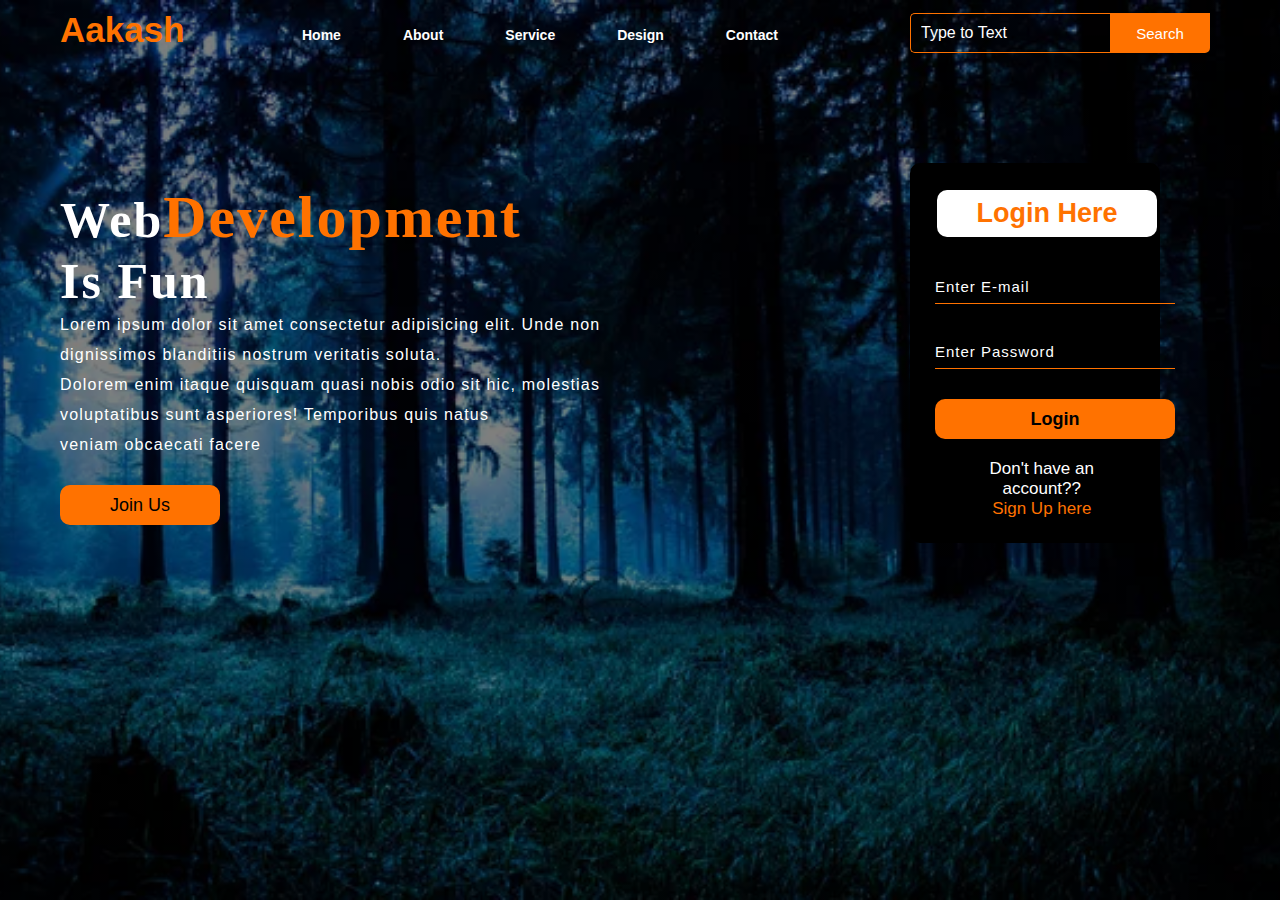
<file: login_form/index.html>
<!DOCTYPE html>
<html lang="en">

<head>
    <meta charset="UTF-8">
    <meta name="viewport" content="width=device-width, initial-scale=1.0">
    <title>Document</title>
    <link rel="stylesheet" href="style.css">
</head>

<body>
    <div class="main">
        <div class="navbar">
            <div class="icon">
                <h2 class="logo">Aakash </h2>
            </div>

            <div class="menu">
                <ul>
                    <li><a href="#">Home</a></li>
                    <li><a href="#">About</a></li>
                    <li><a href="#">Service</a></li>
                    <li><a href="#">Design</a></li>
                    <li><a href="#">Contact</a></li>
                </ul>
            </div>

            <div class="search">
                <input class="srch" type="search" name="" placeholder="Type to Text">
                <a href=""> <button class="btn"> Search</button></a>
            </div>

        </div>
        <div class="content">
            <h1>Web<span>Development</span><br>Is Fun</h1>

            <p class="par">Lorem ipsum dolor sit amet consectetur adipisicing elit. Unde non <br> dignissimos blanditiis
                nostrum
                veritatis soluta. <br> Dolorem enim itaque quisquam quasi nobis odio sit hic,
                molestias <br> voluptatibus sunt asperiores!
                Temporibus quis natus <br> veniam obcaecati facere </p>

            <button class="cn"><a href="">Join Us</a></button>


            <div class="form">
                <h2>Login Here</h2>
                <input type="email" placeholder="Enter E-mail">
                <input type="password" placeholder="Enter Password">
                <button class="btnn"><a href="">Login</a></button>

                <p class="link">Don't have an account??<br>
                <a href="#">Sign Up here</a></p>


    
            </div>
        </div>
    </div>
    </div>
</body>

</html>
</file>
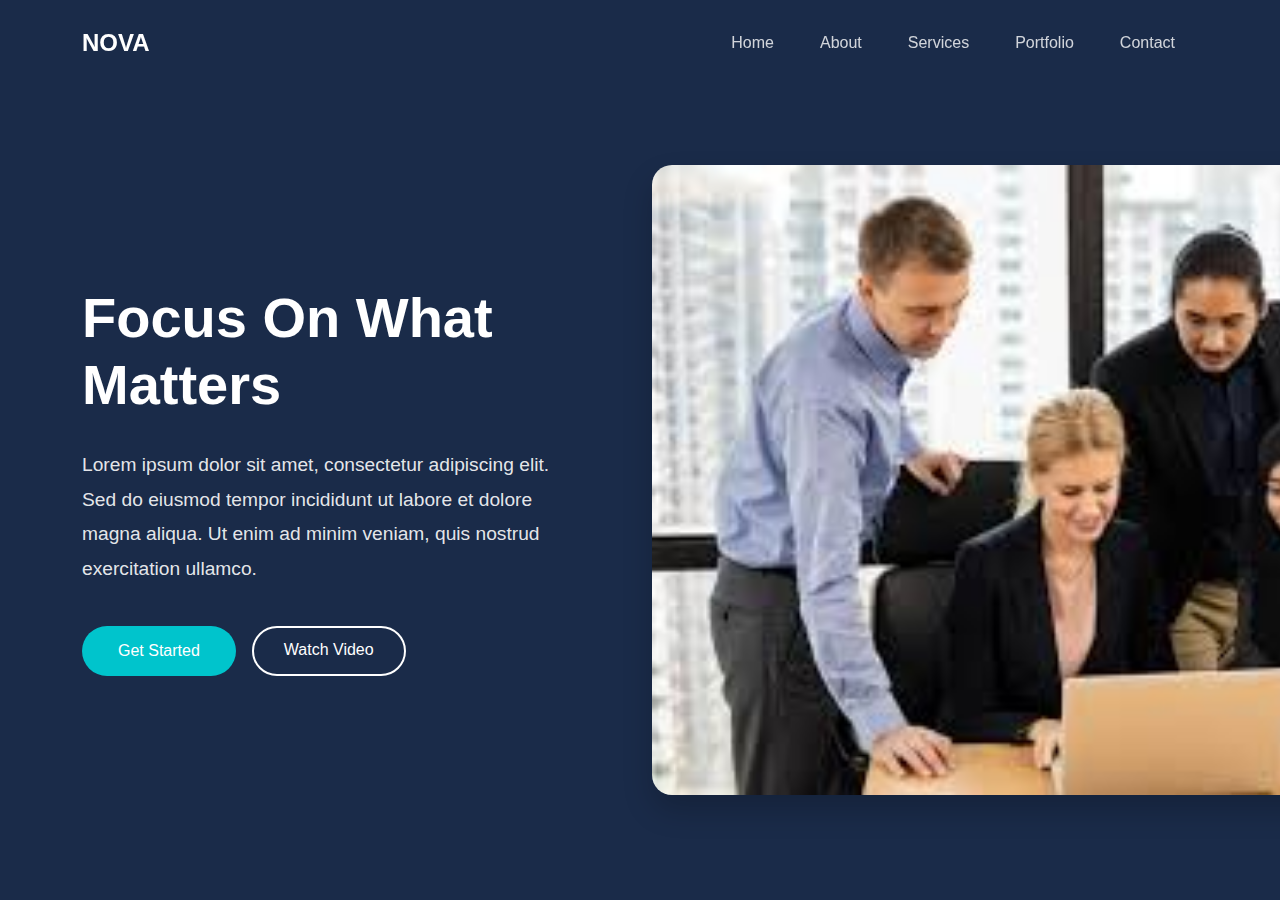
<file: Nova/index.html>
<!DOCTYPE html>
<html lang="en">
<head>
    <meta charset="UTF-8">
    <meta name="viewport" content="width=device-width, initial-scale=1.0">
    <title>Nova - Focus On What Matters</title>
    <!-- Bootstrap CSS -->
    <link href="https://cdn.jsdelivr.net/npm/bootstrap@5.3.0/dist/css/bootstrap.min.css" rel="stylesheet">
    <style>
        :root {
            --primary-color: #1a2b49;
            --secondary-color: #00c4cc;
        }

        body {
            font-family: 'Arial', sans-serif;
            margin: 0;
            padding: 0;
            overflow-x: hidden;
        }

        /* Navbar Styles */
        .navbar {
            background: transparent !important;
            position: fixed;
            top: 0;
            width: 100%;
            z-index: 1000;
            transition: all 0.3s ease;
            padding: 20px 0;
        }

        .navbar.scrolled {
            background: rgba(255, 255, 255, 0.95) !important;
            padding: 10px 0;
            box-shadow: 0 2px 10px rgba(0, 0, 0, 0.1);
        }

        .navbar-brand {
            font-weight: 700;
            color: white !important;
            font-size: 24px;
        }

        .navbar.scrolled .navbar-brand {
            color: var(--primary-color) !important;
        }

        .nav-link {
            color: rgba(255, 255, 255, 0.8) !important;
            margin: 0 15px;
            position: relative;
            transition: all 0.3s ease;
        }

        .navbar.scrolled .nav-link {
            color: var(--primary-color) !important;
        }

        .nav-link::after {
            content: '';
            position: absolute;
            width: 0;
            height: 2px;
            bottom: 0;
            left: 0;
            background: var(--secondary-color);
            transition: width 0.3s ease;
        }

        .nav-link:hover::after {
            width: 100%;
        }

        .nav-link:hover {
            color: var(--secondary-color) !important;
        }

        /* Hero Section */
        .hero-section {
            background: var(--primary-color);
            min-height: 100vh;
            display: flex;
            align-items: center;
            padding: 120px 0 60px 0;
        }

        .hero-content {
            padding-right: 60px;
        }

        .hero-image {
            height: 70vh;
            border-radius: 20px;
            object-fit: cover;
            box-shadow: 0 15px 30px rgba(0, 0, 0, 0.2);
        }

        .hero-title {
            font-size: 3.5rem;
            font-weight: 700;
            margin-bottom: 30px;
            color: white;
        }

        .hero-text {
            font-size: 1.2rem;
            color: rgba(255, 255, 255, 0.9);
            margin-bottom: 40px;
            line-height: 1.8;
        }

        /* Buttons */
        .btn-custom {
            background: var(--secondary-color);
            color: white;
            padding: 12px 35px;
            border-radius: 30px;
            font-weight: 500;
            transition: all 0.3s ease;
        }

        .btn-custom:hover {
            transform: translateY(-3px);
            box-shadow: 0 5px 15px rgba(0, 196, 204, 0.4);
            color: white;
        }

        .btn-outline-custom {
            border: 2px solid white;
            color: white;
            padding: 10px 30px;
            border-radius: 30px;
            transition: all 0.3s ease;
        }

        .btn-outline-custom:hover {
            background: white;
            color: var(--primary-color);
        }

        /* Responsive Design */
        @media (max-width: 992px) {
            .hero-section {
                padding: 100px 0 40px 0;
            }

            .hero-content {
                padding-right: 0;
                text-align: center;
                margin-bottom: 50px;
            }

            .hero-title {
                font-size: 2.5rem;
            }

            .hero-image {
                height: 50vh;
            }

            .btn-custom, .btn-outline-custom {
                width: 100%;
                margin-bottom: 15px;
            }
        }
    </style>
</head>
<body>
    <!-- Navigation -->
    <nav class="navbar navbar-expand-lg fixed-top">
        <div class="container">
            <a class="navbar-brand" href="#">NOVA</a>
            <button class="navbar-toggler" type="button" data-bs-toggle="collapse" data-bs-target="#navbarNav">
                <span class="navbar-toggler-icon"></span>
            </button>
            <div class="collapse navbar-collapse" id="navbarNav">
                <ul class="navbar-nav ms-auto">
                    <li class="nav-item">
                        <a class="nav-link" href="#">Home</a>
                    </li>
                    <li class="nav-item">
                        <a class="nav-link" href="#">About</a>
                    </li>
                    <li class="nav-item">
                        <a class="nav-link" href="#">Services</a>
                    </li>
                    <li class="nav-item">
                        <a class="nav-link" href="#">Portfolio</a>
                    </li>
                    <li class="nav-item">
                        <a class="nav-link" href="#">Contact</a>
                    </li>
                </ul>
            </div>
        </div>
    </nav>

    <!-- Hero Section -->
    <section class="hero-section">
        <div class="container">
            <div class="row align-items-center">
                <div class="col-lg-6">
                    <div class="hero-content">
                        <h1 class="hero-title">Focus On What Matters</h1>
                        <p class="hero-text">
                            Lorem ipsum dolor sit amet, consectetur adipiscing elit. Sed do eiusmod tempor incididunt ut labore et dolore magna aliqua. Ut enim ad minim veniam, quis nostrud exercitation ullamco.
                        </p>
                        <div class="d-flex gap-3">
                            <a href="#" class="btn btn-custom">Get Started</a>
                            <a href="#" class="btn btn-outline-custom">Watch Video</a>
                        </div>
                    </div>
                </div>
                <div class="col-lg-6">
                    <img src="asset/img1.jpeg" 
                         alt="Team Collaboration" 
                         class="hero-image">
                </div>
            </div>
        </div>
    </section>

    <!-- Bootstrap JS and Popper.js -->
    <script src="https://cdn.jsdelivr.net/npm/@popperjs/core@2.11.6/dist/umd/popper.min.js"></script>
    <script src="https://cdn.jsdelivr.net/npm/bootstrap@5.3.0/dist/js/bootstrap.min.js"></script>
    <script>
        // Navbar Scroll Effect
        window.addEventListener('scroll', function() {
            const navbar = document.querySelector('.navbar');
            if (window.scrollY > 50) {
                navbar.classList.add('scrolled');
            } else {
                navbar.classList.remove('scrolled');
            }
        });
    </script>
</body>
</html>
</file>
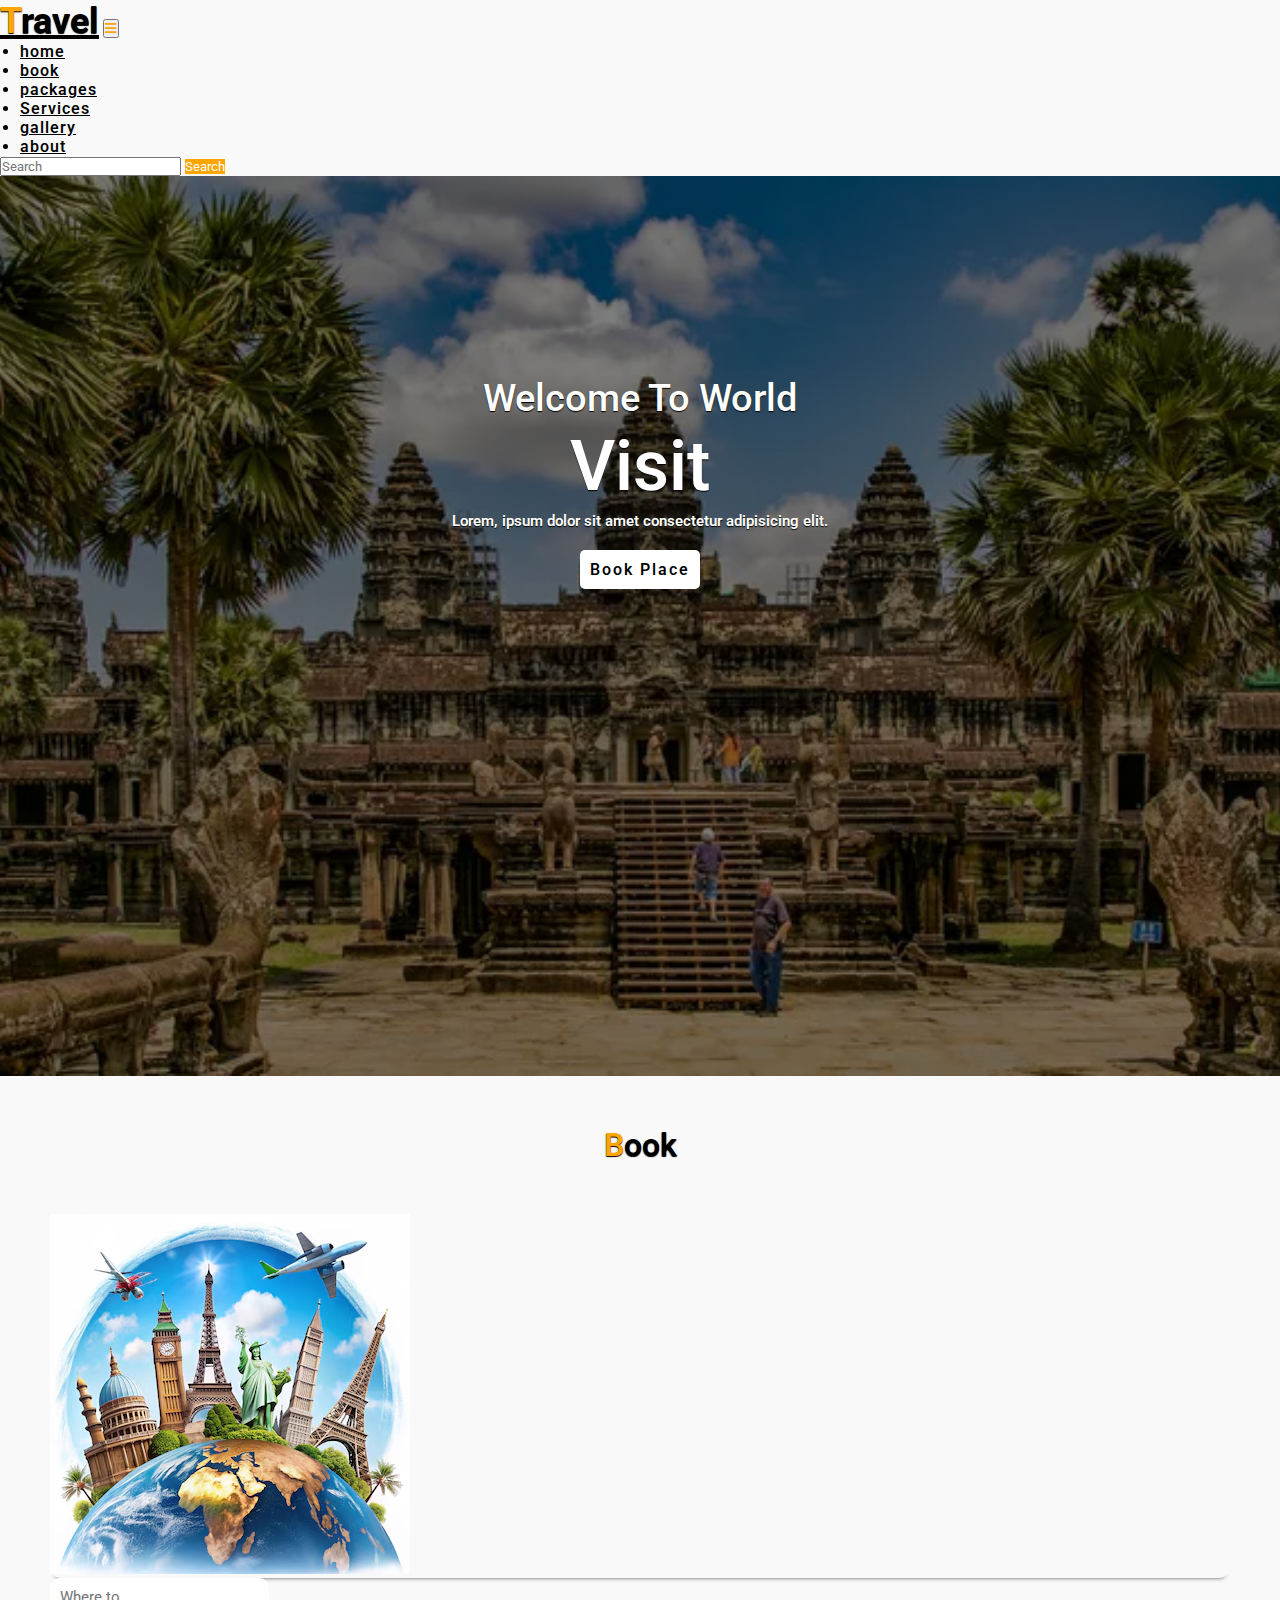
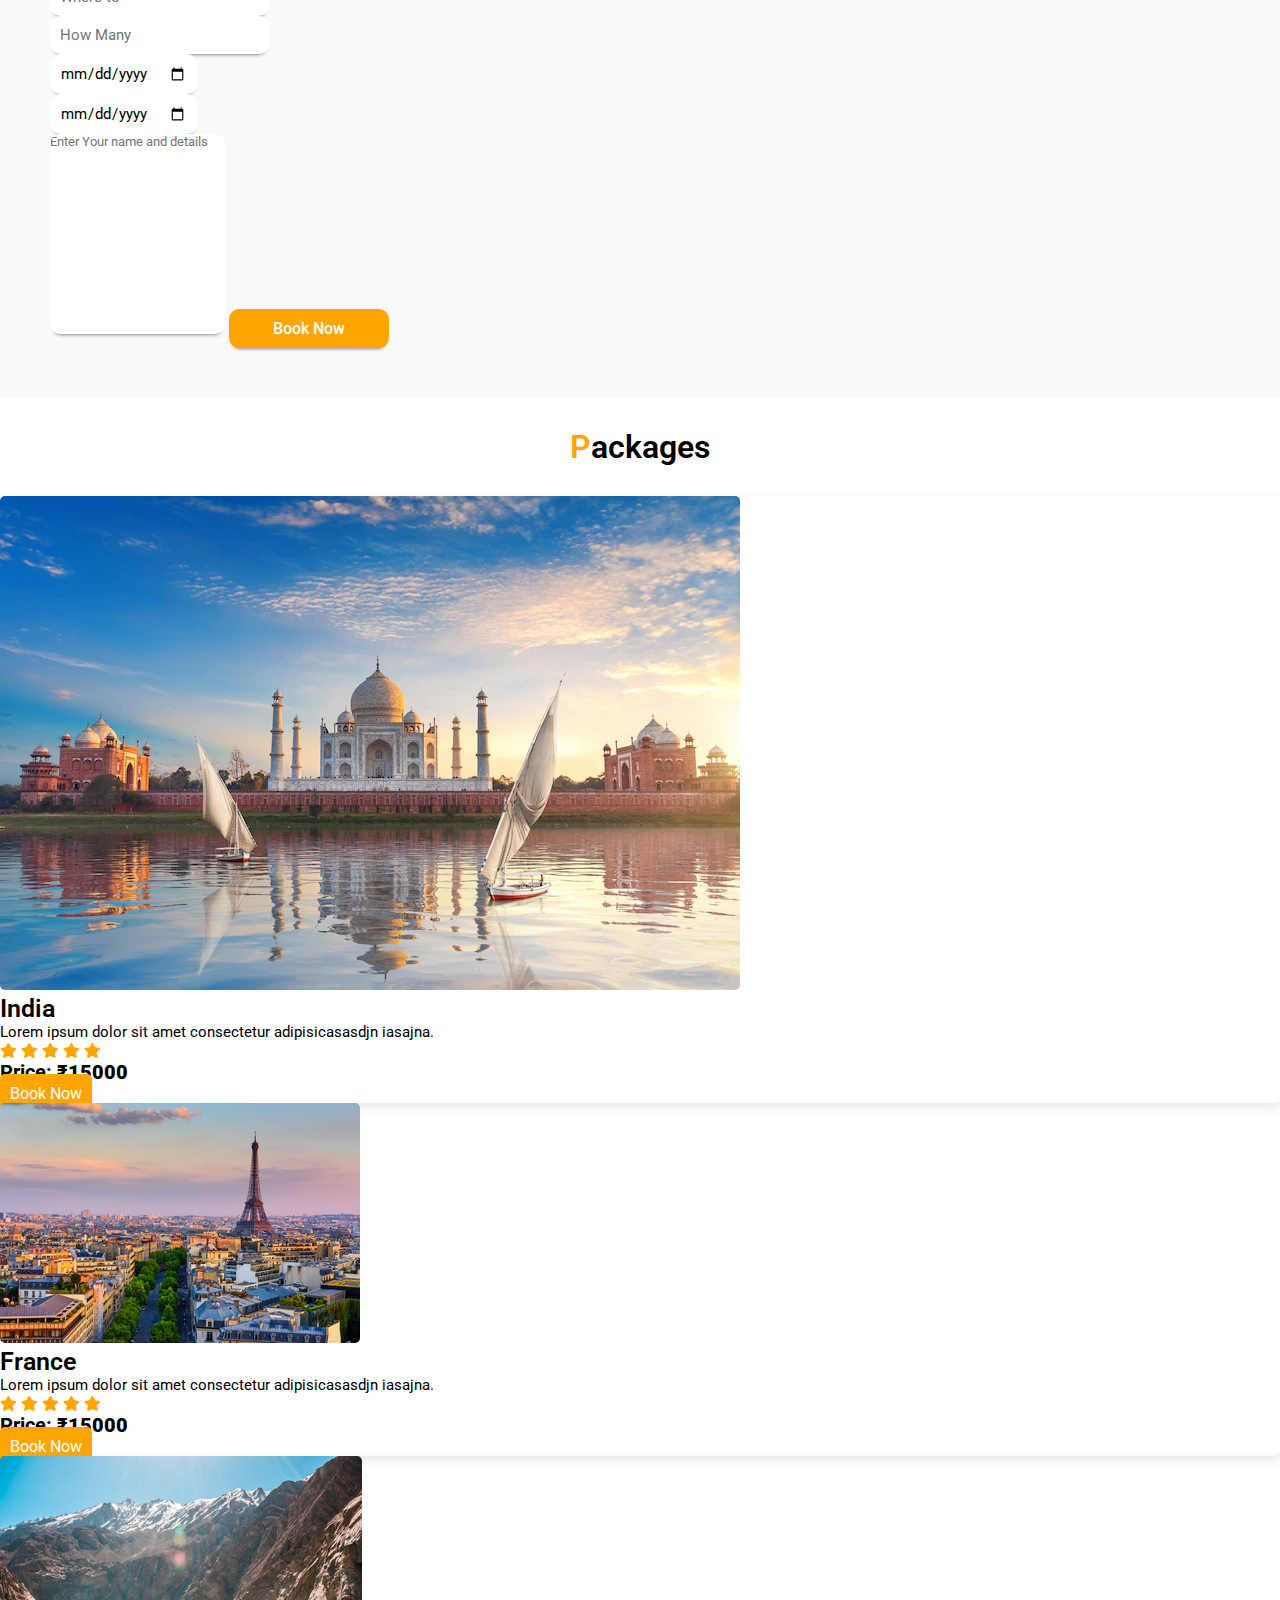
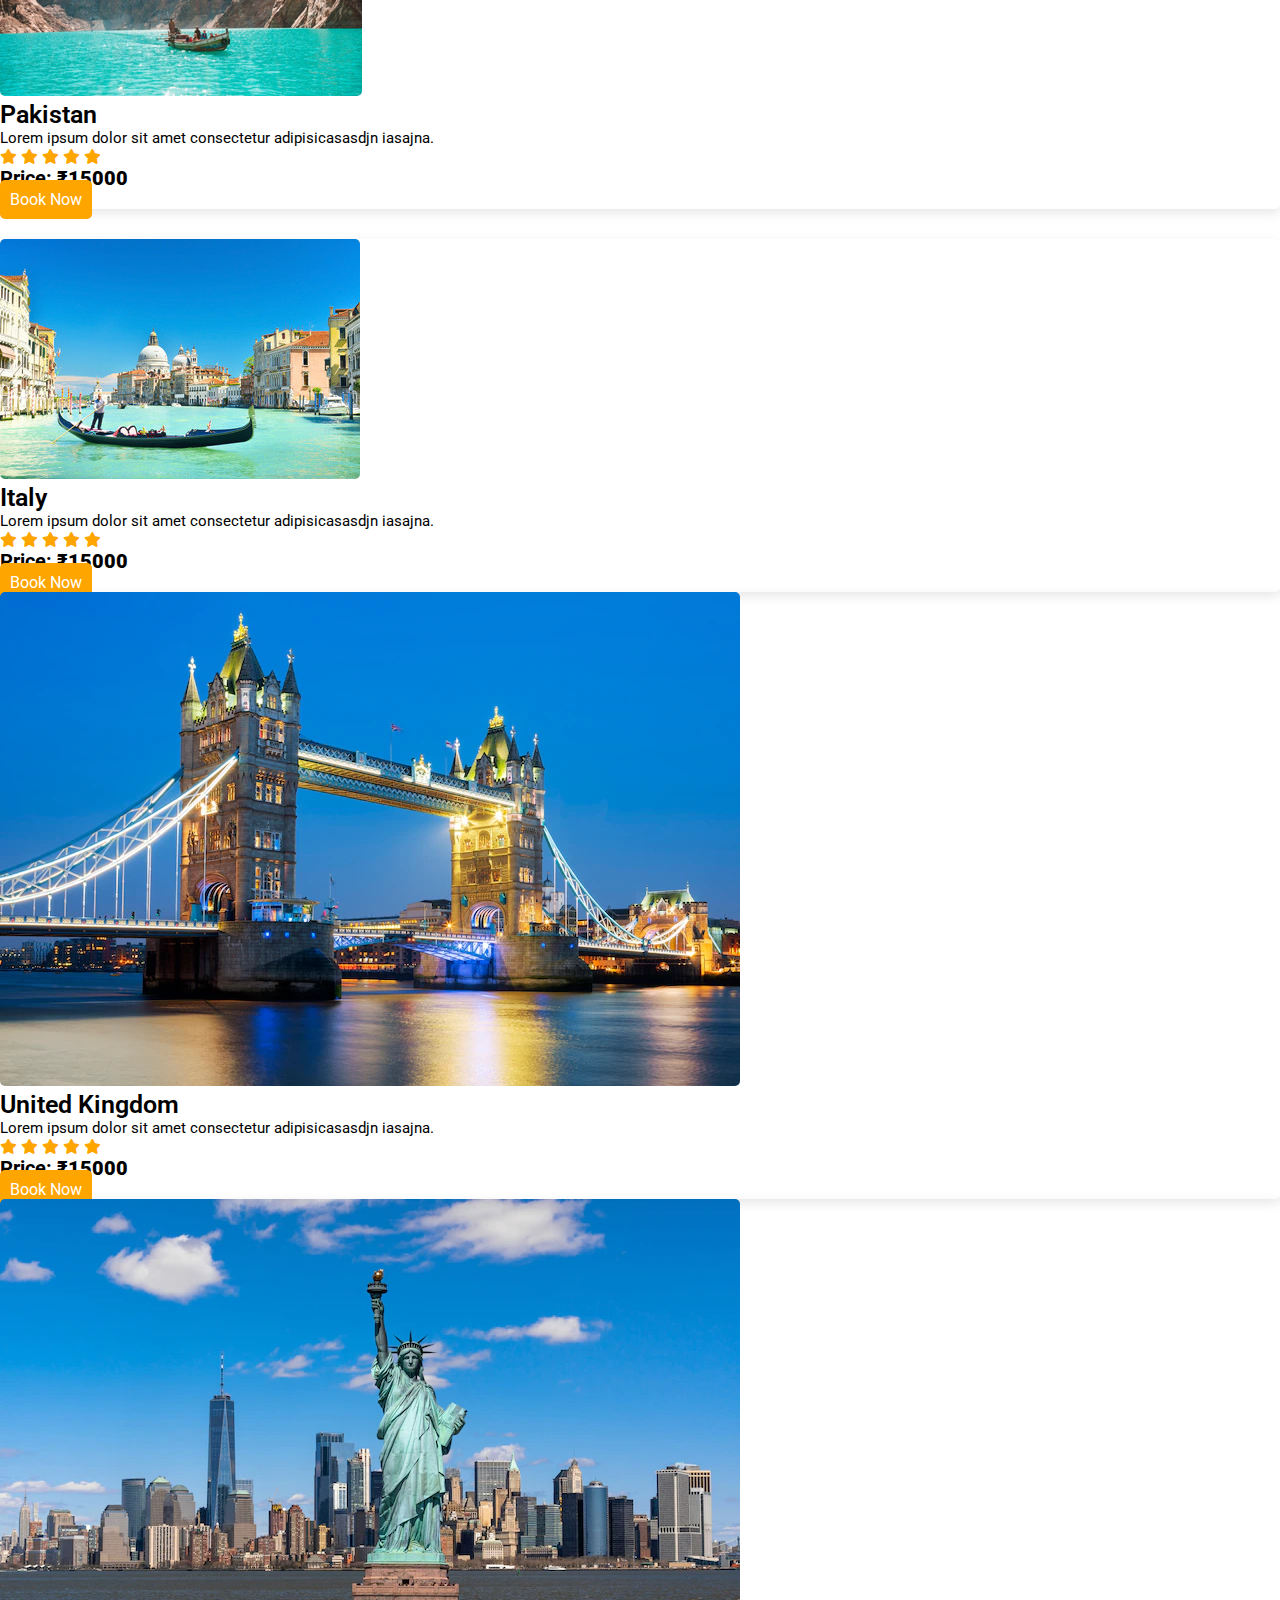
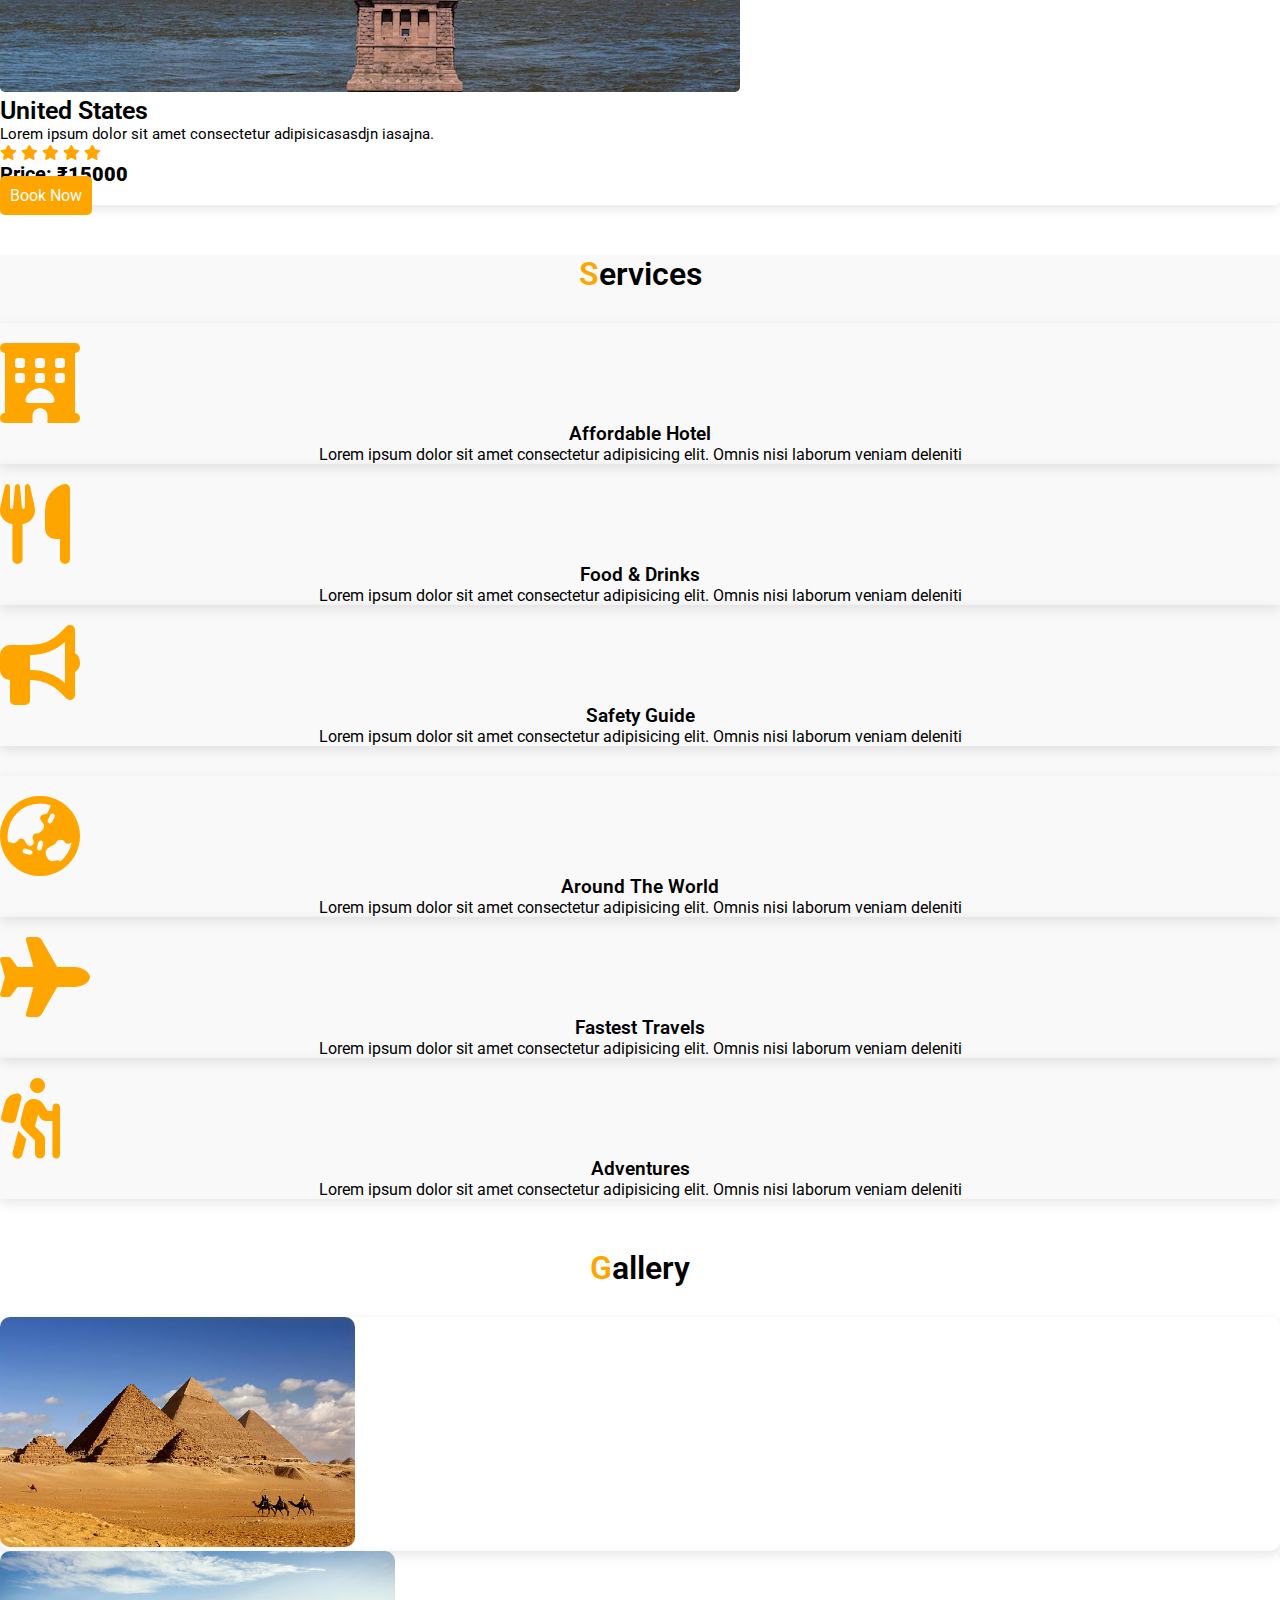
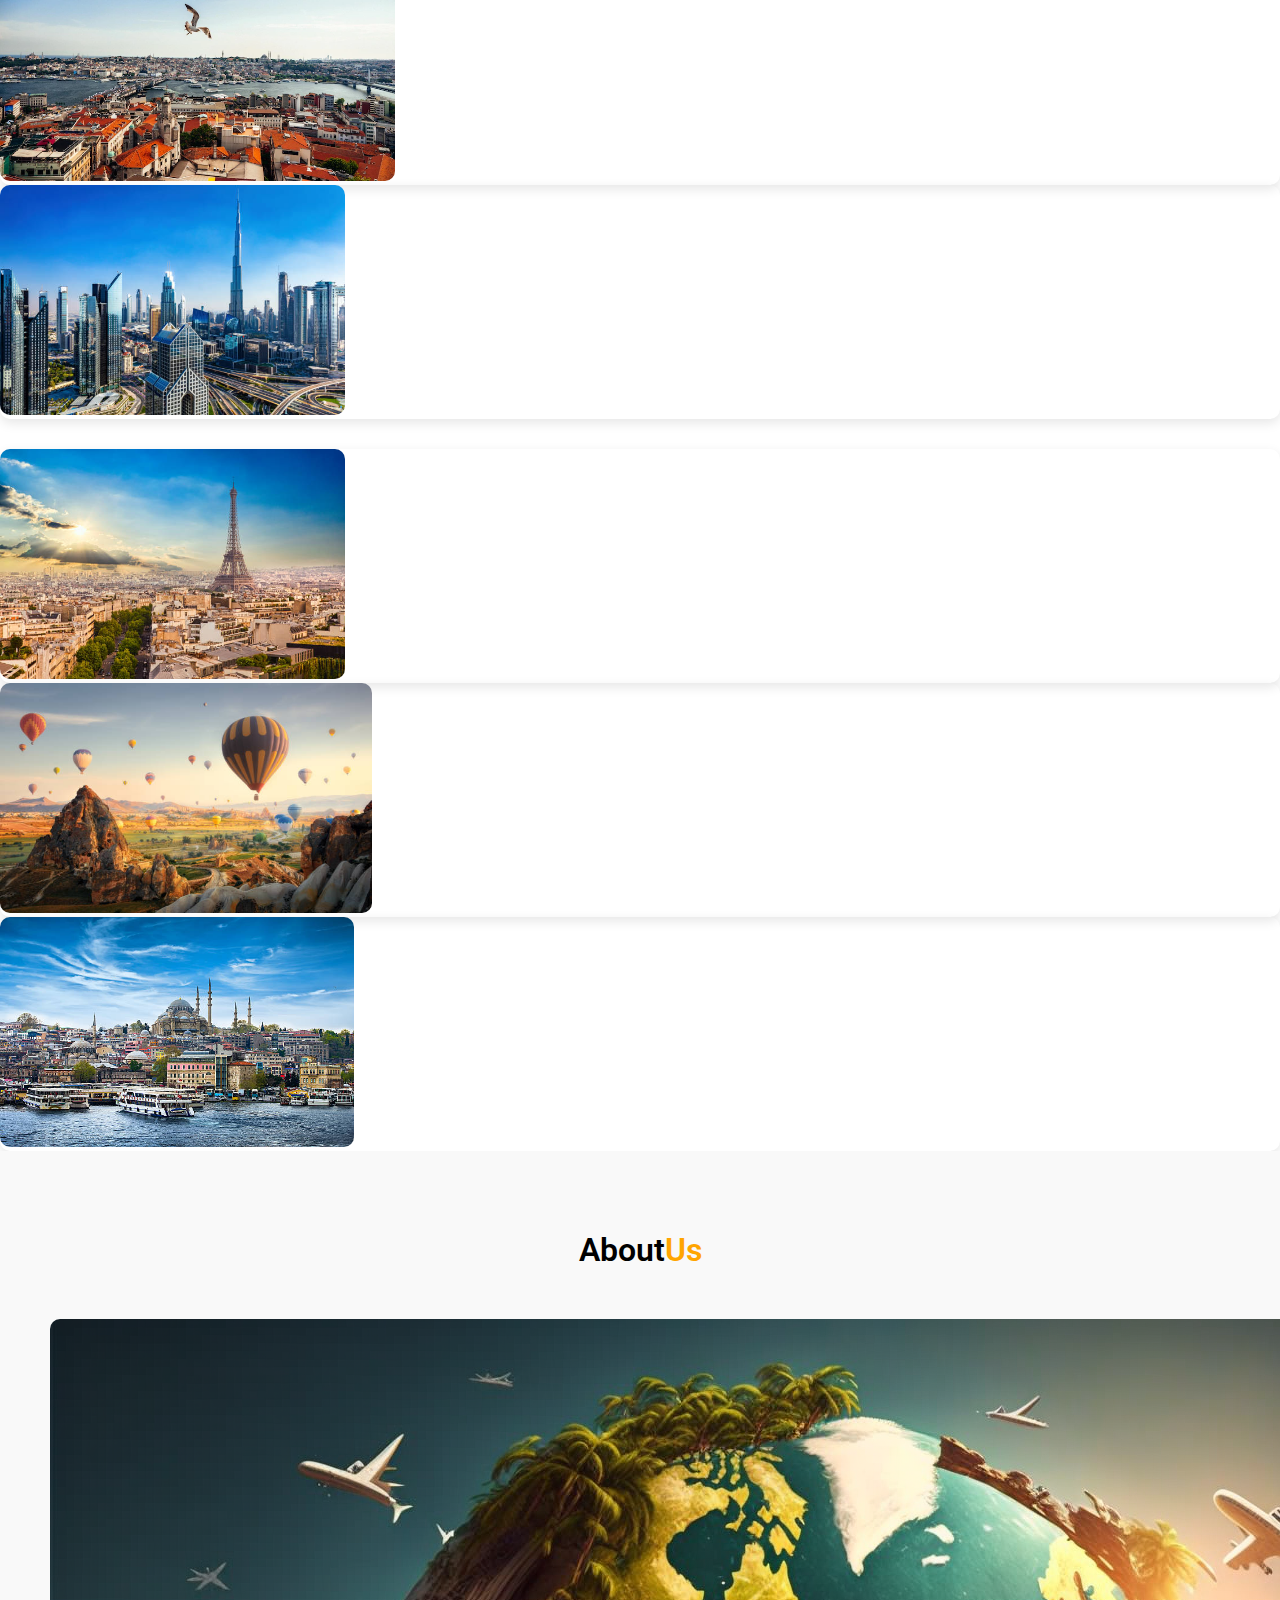
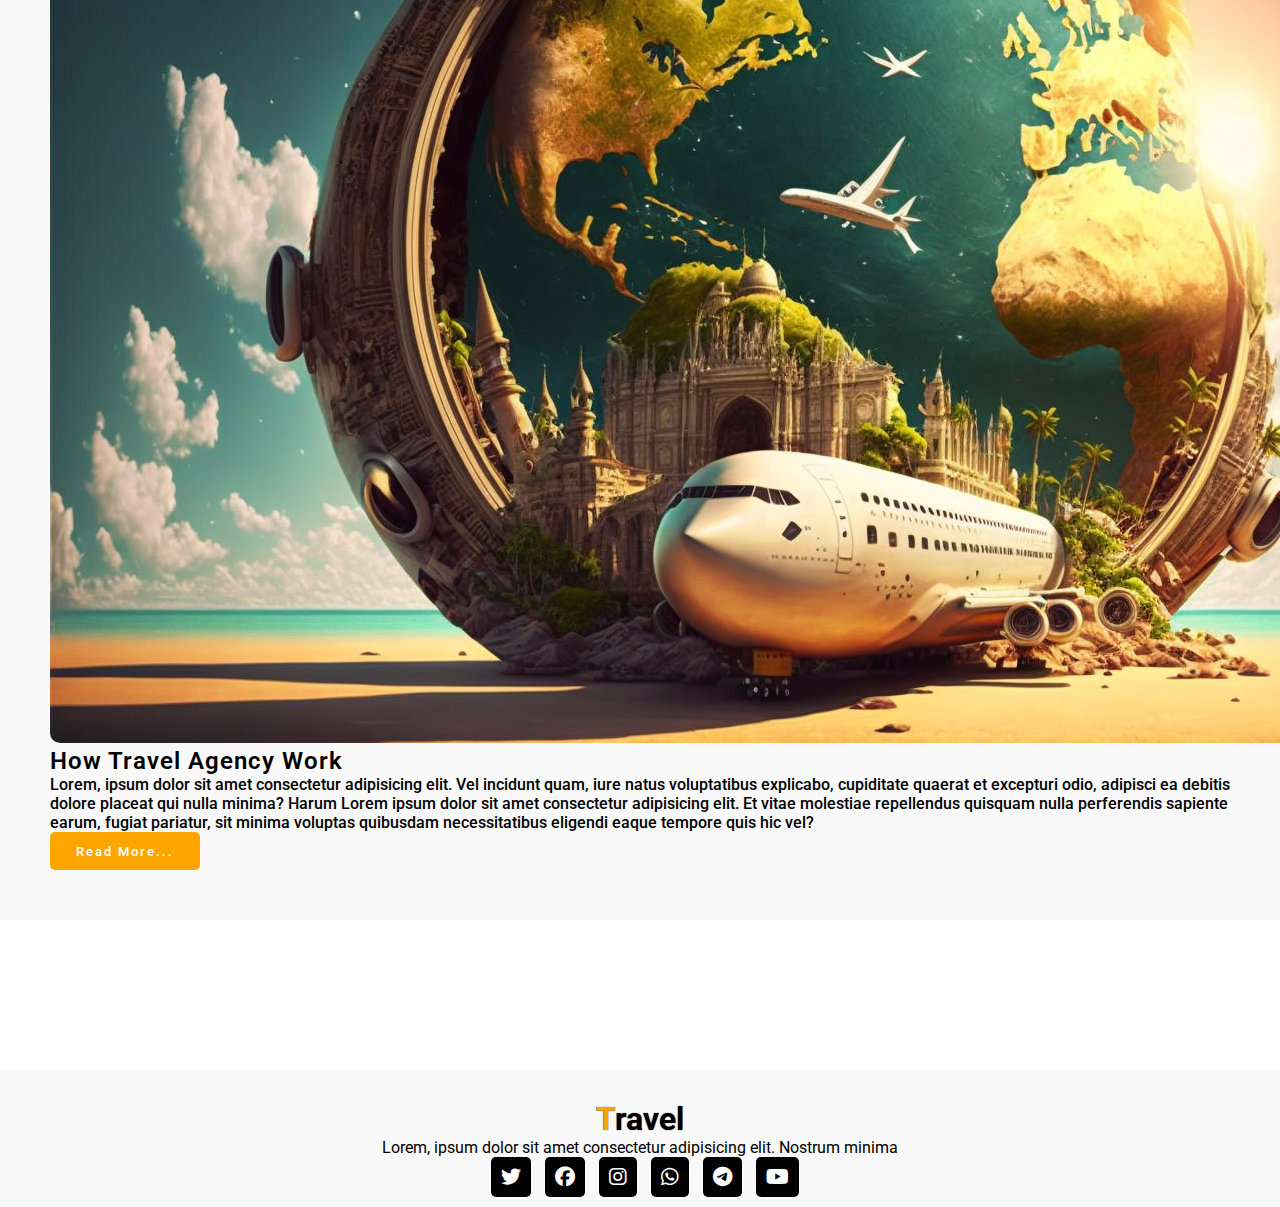
<file: Travel website/index.html>
<!DOCTYPE html>
<html lang="en">

<head>
    <meta charset="UTF-8">
    <meta name="viewport" content="width=device-width, initial-scale=1.0">
    <title>Travel the World</title>

    <link href="https://cdn.jsdelivr.net/npm/bootstrap@5.0.2/dist/css/bootstrap.min.css" rel="stylesheet"
        integrity="sha384-EVSTQN3/azprG1Anm3QDgpJLIm9Nao0Yz1ztcQTwFspd3yD65VohhpuuCOmLASjC" crossorigin="anonymous">

    <script src="https://cdn.jsdelivr.net/npm/bootstrap@5.0.2/dist/js/bootstrap.bundle.min.js"
        integrity="sha384-MrcW6ZMFYlzcLA8Nl+NtUVF0sA7MsXsP1UyJoMp4YLEuNSfAP+JcXn/tWtIaxVXM"
        crossorigin="anonymous"></script>


    <link rel="stylesheet" href="https://cdnjs.cloudflare.com/ajax/libs/font-awesome/6.7.2/css/all.min.css"
        integrity="sha512-Evv84Mr4kqVGRNSgIGL/F/aIDqQb7xQ2vcrdIwxfjThSH8CSR7PBEakCr51Ck+w+/U6swU2Im1vVX0SVk9ABhg=="
        crossorigin="anonymous" referrerpolicy="no-referrer" />


    <link rel="preconnect" href="https://fonts.googleapis.com">
    <link rel="preconnect" href="https://fonts.gstatic.com" crossorigin>
    <link href="https://fonts.googleapis.com/css2?family=Roboto:ital,wght@0,100..900;1,100..900&display=swap"
        rel="stylesheet">


    <link rel="stylesheet" href="style.css">
</head>

<body>

    <nav class="navbar navbar-expand-lg fixed-top" id="navbar">
        <div class="container-fluid">
            <a class="navbar-brand" href="#" id="logo"><span>T</span>ravel</a>
            <button class="navbar-toggler" type="button" data-bs-toggle="collapse" data-bs-target="#mynavbar">
                <span><i class="fa-solid fa-bars"></i></span>
            </button>
            <div class="collapse navbar-collapse" id="mynavbar">
                <ul class="navbar-nav me-auto">
                    <li class="nav-item">
                        <a class="nav-link active" href="index.html">home</a>
                    </li>
                    <li class="nav-item">
                        <a class="nav-link" href="#book">book</a>
                    </li>
                    <li class="nav-item">
                        <a class="nav-link" href="#packages">packages</a>
                    </li>
                    <li class="nav-item">
                        <a class="nav-link" href="#Services">Services</a>
                    </li>
                    <li class="nav-item">
                        <a class="nav-link" href="#gallery">gallery</a>
                    </li>
                    <li class="nav-item">
                        <a class="nav-link" href="#about">about</a>
                    </li>

                </ul>
                <form class="d-flex">
                    <input class="form-control me-2" type="search" placeholder="Search" aria-label="Search">
                    <button class="btn btn-outline-success" type="submit">Search</button>
                </form>
            </div>
        </div>
    </nav>


    <div class="home">
        <div class="content">
            <h5>Welcome To World</h5>
            <h1>Visit <span class="changecontent"></span></h1>
            <p>Lorem, ipsum dolor sit amet consectetur adipisicing elit. </p>
            <a href="#book">Book Place</a>
        </div>
    </div>


    <section class="book" id="book">
        <div class="container">
            <div class="main-text">
                <h1><span>B</span>ook</h1>
            </div>

            <div class="row">

                <div class="col-md-6 py-3 py-md-0">
                    <div class="card">
                        <img src="images/card2image.avif" alt="">
                    </div>
                </div>

                <div class="col-md-6 py-3 py-md-0">
                    <form action="#">

                        <input type="text" class="form-control" placeholder="Where to" required><br>
                        <input type="text" class="form-control" placeholder="How Many" required><br>
                        <input type="date" class="form-control" placeholder="Arrivals" required><br>
                        <input type="date" class="form-control" placeholder="Leaving" required><br>

                        <textarea class="form-control" rows="5" name="text"
                            placeholder="Enter Your name and details"></textarea>
                        <input type="submit" value="Book Now" class="submit" required>
                    </form>
                </div>
            </div>
        </div>
    </section>


    <section class="packages" id="packages">
        <div class="container">
            <div class="main-txt">
                <h1><span>P</span>ackages</h1>
            </div>

            <div class="row" style="margin-top: 30px;">
                <div class="col-md-4 py-3 py-md-0">

                    <div class="card">
                        <img src="images/india.png" alt="">
                        <div class="card-body">
                            <h3>India</h3>
                            <p>Lorem ipsum dolor sit amet consectetur adipisicasasdjn iasajna.</p>
                            <div class="star">
                                <i class="fa-solid fa-star checked"></i>
                                <i class="fa-solid fa-star checked"></i>
                                <i class="fa-solid fa-star checked"></i>
                                <i class="fa-solid fa-star checked"></i>
                                <i class="fa-solid fa-star checked"></i>
                            </div>
                            <h6>Price: <strong>₹15000</strong></h6>
                            <a href="#book">Book Now</a>
                        </div>
                    </div>
                </div>
                <div class="col-md-4 py-3 py-md-0">

                    <div class="card">
                        <img src="images/france.png" alt="">
                        <div class="card-body">
                            <h3>France</h3>
                            <p>Lorem ipsum dolor sit amet consectetur adipisicasasdjn iasajna.</p>
                            <div class="star">
                                <i class="fa-solid fa-star checked"></i>
                                <i class="fa-solid fa-star checked"></i>
                                <i class="fa-solid fa-star checked"></i>
                                <i class="fa-solid fa-star checked"></i>
                                <i class="fa-solid fa-star checked"></i>
                            </div>
                            <h6>Price: <strong>₹15000</strong></h6>
                            <a href="#book">Book Now</a>
                        </div>
                    </div>
                </div>
                <div class="col-md-4 py-3 py-md-0">

                    <div class="card">
                        <img src="images/pakistan.png" alt="">
                        <div class="card-body">
                            <h3>Pakistan</h3>
                            <p>Lorem ipsum dolor sit amet consectetur adipisicasasdjn iasajna.</p>
                            <div class="star">
                                <i class="fa-solid fa-star checked"></i>
                                <i class="fa-solid fa-star checked"></i>
                                <i class="fa-solid fa-star checked"></i>
                                <i class="fa-solid fa-star checked"></i>
                                <i class="fa-solid fa-star checked"></i>
                            </div>
                            <h6>Price: <strong>₹15000</strong></h6>
                            <a href="#book">Book Now</a>
                        </div>
                    </div>
                </div>
                
            </div>

            <div class="row" style="margin-top: 30px;">
                <div class="col-md-4 py-3 py-md-0">

                    <div class="card">
                        <img src="images/italy.png" alt="">
                        <div class="card-body">
                            <h3>Italy</h3>
                            <p>Lorem ipsum dolor sit amet consectetur adipisicasasdjn iasajna.</p>
                            <div class="star">
                                <i class="fa-solid fa-star checked"></i>
                                <i class="fa-solid fa-star checked"></i>
                                <i class="fa-solid fa-star checked"></i>
                                <i class="fa-solid fa-star checked"></i>
                                <i class="fa-solid fa-star checked"></i>
                            </div>
                            <h6>Price: <strong>₹15000</strong></h6>
                            <a href="#book">Book Now</a>
                        </div>
                    </div>
                </div>
                <div class="col-md-4 py-3 py-md-0">

                    <div class="card">
                        <img src="images/uk.png" alt="">
                        <div class="card-body">
                            <h3>United Kingdom</h3>
                            <p>Lorem ipsum dolor sit amet consectetur adipisicasasdjn iasajna.</p>
                            <div class="star">
                                <i class="fa-solid fa-star checked"></i>
                                <i class="fa-solid fa-star checked"></i>
                                <i class="fa-solid fa-star checked"></i>
                                <i class="fa-solid fa-star checked"></i>
                                <i class="fa-solid fa-star checked"></i>
                            </div>
                            <h6>Price: <strong>₹15000</strong></h6>
                            <a href="#book">Book Now</a>
                        </div>
                    </div>
                </div>
                <div class="col-md-4 py-3 py-md-0">

                    <div class="card">
                        <img src="images/us.png" alt="">
                        <div class="card-body">
                            <h3>United States</h3>
                            <p>Lorem ipsum dolor sit amet consectetur adipisicasasdjn iasajna.</p>
                            <div class="star">
                                <i class="fa-solid fa-star checked"></i>
                                <i class="fa-solid fa-star checked"></i>
                                <i class="fa-solid fa-star checked"></i>
                                <i class="fa-solid fa-star checked"></i>
                                <i class="fa-solid fa-star checked"></i>
                            </div>
                            <h6>Price: <strong>₹15000</strong></h6>
                            <a href="#book">Book Now</a>
                        </div>
                    </div>
                </div>
                
            </div>
        </div>
    </section>


    <section class="Services" id="Services">
        <div class="container">

            <div class="main-txt">
                <h1><span>S</span>ervices</h1>
            </div>

            <div class="row" style="margin-top: 30px;">
                <div class="col-md-4 py-md-0">

                    <div class="card">
                        <i class="fas fa-hotel"></i>
                        <div class="card-body">
                            <h3>Affordable Hotel</h3>
                            <p>Lorem ipsum dolor sit amet consectetur adipisicing elit. Omnis nisi laborum veniam deleniti</p>
                        </div>
                    </div>
                </div>
                <div class="col-md-4 py-md-0">

                    <div class="card">
                        <i class="fas fa-utensils"></i>
                        <div class="card-body">
                            <h3>Food & Drinks</h3>
                            <p>Lorem ipsum dolor sit amet consectetur adipisicing elit. Omnis nisi laborum veniam deleniti</p>
                        </div>
                    </div>
                </div>
                <div class="col-md-4 py-md-0">

                    <div class="card">
                        <i class="fas fa-bullhorn"></i>
                        <div class="card-body">
                            <h3>Safety Guide</h3>
                            <p>Lorem ipsum dolor sit amet consectetur adipisicing elit. Omnis nisi laborum veniam deleniti</p>
                        </div>
                    </div>
                </div>
            </div>

            <div class="row" style="margin-top: 30px;">
                <div class="col-md-4 py-md-0">

                    <div class="card">
                        <i class="fas fa-globe-asia"></i>
                        <div class="card-body">
                            <h3>Around The World</h3>
                            <p>Lorem ipsum dolor sit amet consectetur adipisicing elit. Omnis nisi laborum veniam deleniti</p>
                        </div>
                    </div>
                </div>
                <div class="col-md-4 py-md-0">

                    <div class="card">
                        <i class="fas fa-plane"></i>
                        <div class="card-body">
                            <h3>Fastest Travels</h3>
                            <p>Lorem ipsum dolor sit amet consectetur adipisicing elit. Omnis nisi laborum veniam deleniti</p>
                        </div>
                    </div>
                </div>
                <div class="col-md-4 py-md-0">

                    <div class="card">
                        <i class="fas fa-hiking"></i>
                        <div class="card-body">
                            <h3>Adventures</h3>
                            <p>Lorem ipsum dolor sit amet consectetur adipisicing elit. Omnis nisi laborum veniam deleniti</p>
                        </div>
                    </div>
                </div>
            </div>
        </div>
    </section>


    <section class="gallery" id="gallery">
        <div class="container">

            <div class="main-txt">
                <h1><span>G</span>allery</h1>
            </div>

            <div class="row" style="margin-top: 30px;">
                <div class="col-md-4 py-3 py-md-0">
                    <div class="card">
                        <img src="images/g1.png" alt="" height="230px">
                    </div>
                </div>
                <div class="col-md-4 py-3 py-md-0">
                    <div class="card">
                        <img src="images/g2.png" alt="" height="230px">
                    </div>
                </div>
                <div class="col-md-4 py-3 py-md-0">
                    <div class="card">
                        <img src="images/g3.png" alt="" height="230px">
                    </div>
                </div>
            </div>
            <div class="row" style="margin-top: 30px;">
                <div class="col-md-4 py-3 py-md-0">
                    <div class="card">
                        <img src="images/g4.png" alt="" height="230px">
                    </div>
                </div>
                <div class="col-md-4 py-3 py-md-0">
                    <div class="card">
                        <img src="images/g5.png" alt="" height="230px">
                    </div>
                </div>
                <div class="col-md-4 py-3 py-md-0">
                    <div class="card">
                        <img src="images/g6.png" alt="" height="230px">
                    </div>
                </div>
            </div>
        </div>
    </section>


    <section class="about" id="about">
        <div class="container">

            <div class="main-txt">
                <h1>About<span>Us</span></h1>
            </div>

            <div class="row" style="margin-top: 50px;">

                <div class="col-md-6 py-3 py-md-0">
                    <div class="card">
                        <img src="images/about-img.png" alt="">
                    </div>
                </div>

                <div class="col-md-6 py-3 py-md-0">
                    <h2>How Travel Agency Work</h2>
                    <p>Lorem, ipsum dolor sit amet consectetur adipisicing elit. Vel incidunt quam, iure natus voluptatibus explicabo, cupiditate quaerat et excepturi odio, adipisci ea debitis dolore placeat qui nulla minima? Harum Lorem ipsum dolor sit amet consectetur adipisicing elit. Et vitae molestiae repellendus quisquam nulla perferendis sapiente earum, fugiat pariatur, sit minima voluptas quibusdam necessitatibus eligendi eaque tempore quis hic vel?</p>
                    <button id="about-btn">Read More...</button>
                </div>
            </div>
        </div>
    </section>

    <footer id="footer">
        <h1><span>T</span>ravel</h1>
        <p>Lorem, ipsum dolor sit amet consectetur adipisicing elit. Nostrum minima</p>
        <div class="social-link">
            <i class="fa-brands fa-twitter"></i>
            <i class="fa-brands fa-facebook"></i>
            <i class="fa-brands fa-instagram"></i>
            <i class="fa-brands fa-whatsapp"></i>
            <i class="fa-brands fa-telegram"></i>
            <i class="fa-brands fa-youtube"></i>
        </div>
    </footer>
</body>

</html>
</file>
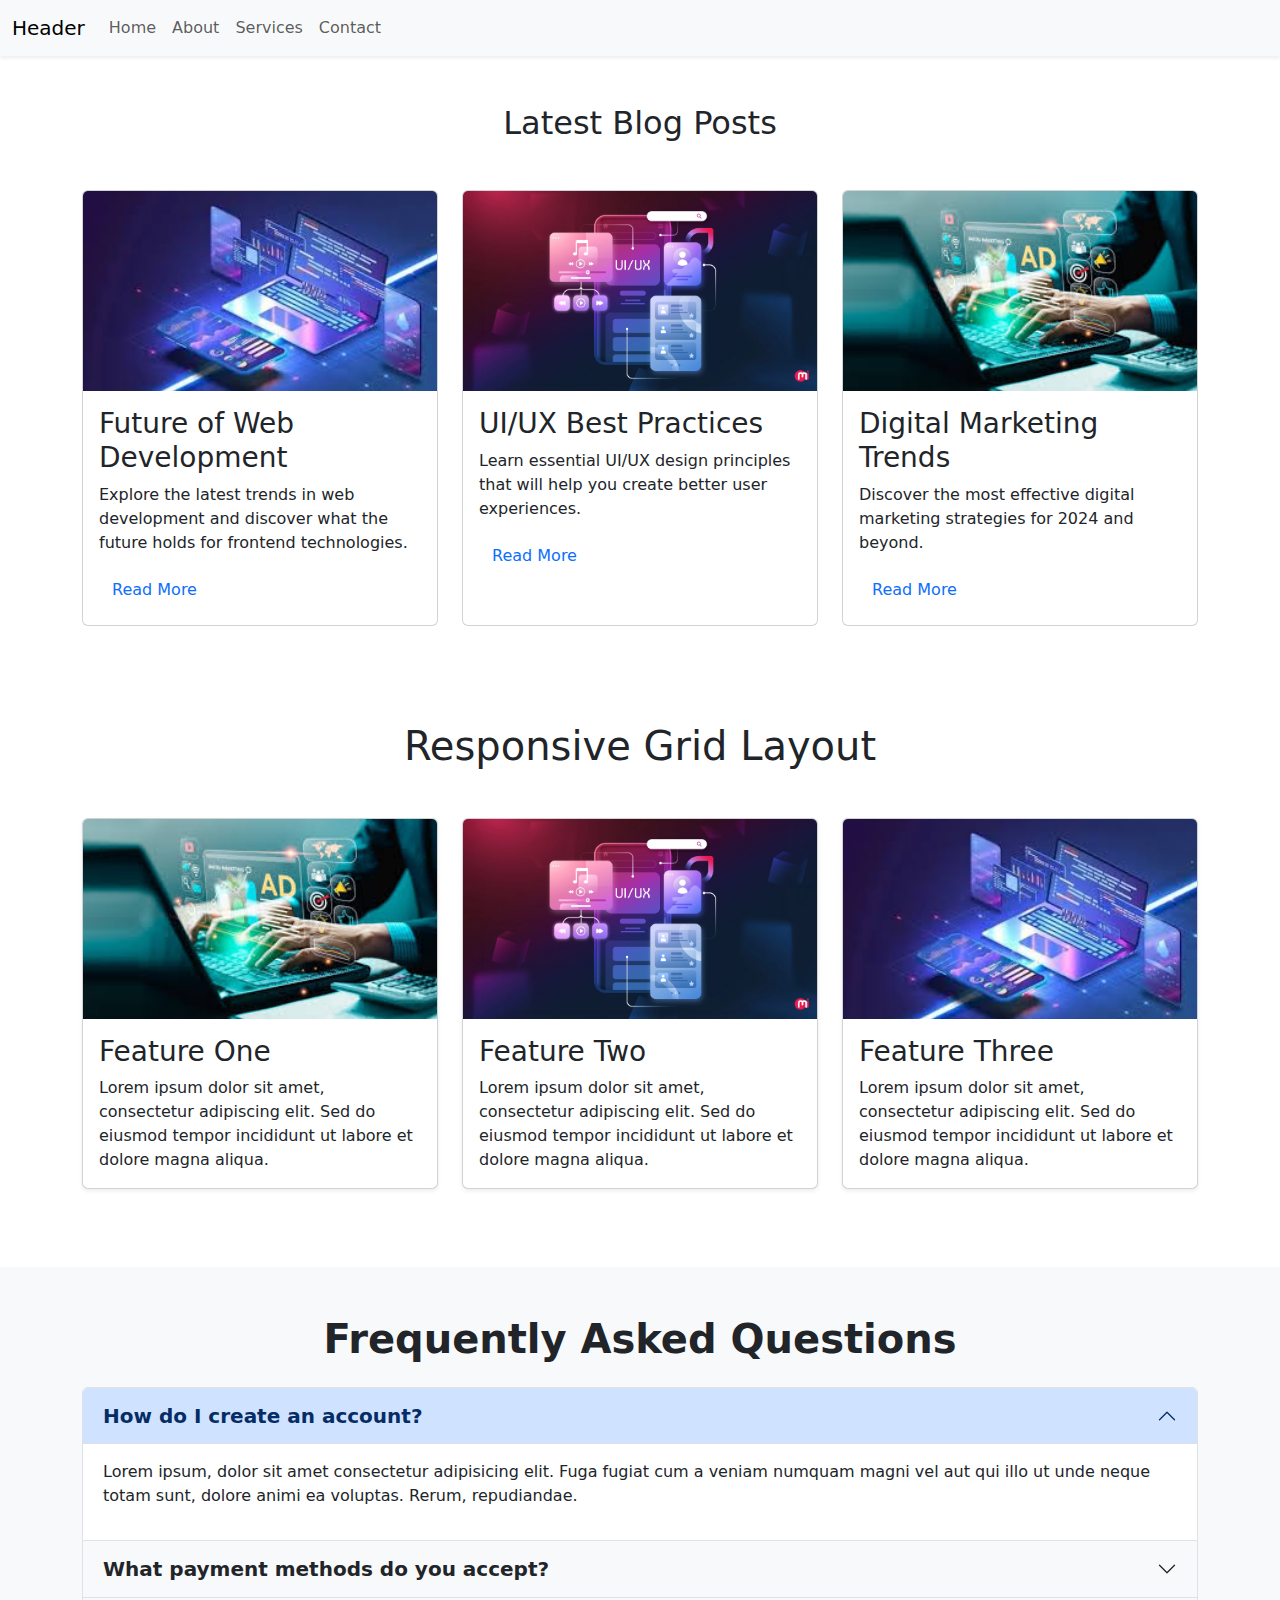
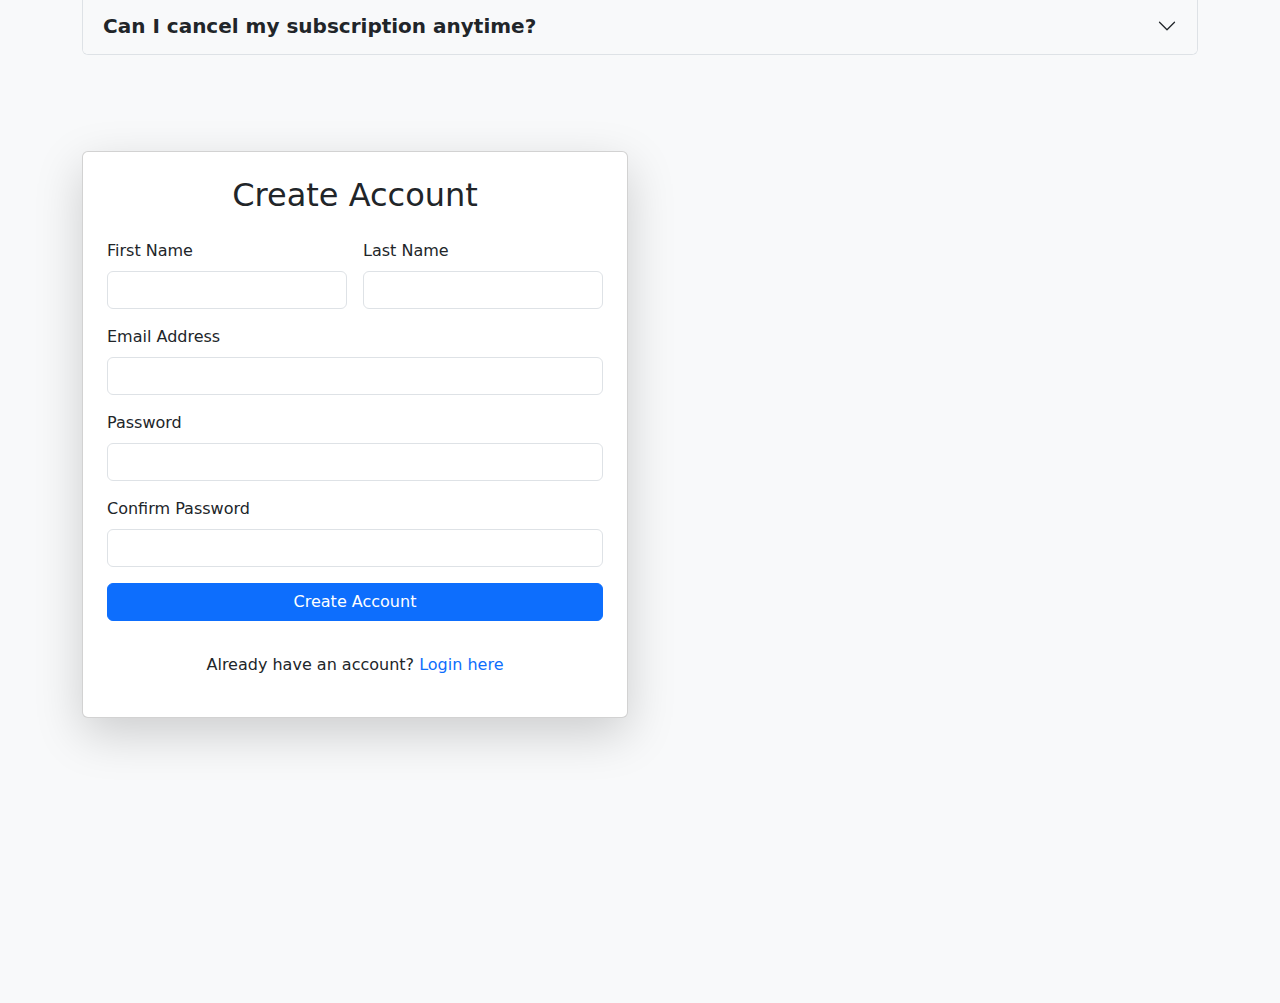
<file: Final Exam/All_In_One.html>
<!DOCTYPE html>
<html lang="en">
<head>
    <meta charset="UTF-8">
    <meta name="viewport" content="width=device-width, initial-scale=1.0">
    <title>Document</title>

     <!-- Bootstrap CSS -->
     <link href="https://cdn.jsdelivr.net/npm/bootstrap@5.3.0/dist/css/bootstrap.min.css" rel="stylesheet">

     <!-- Bootstrap JS -->
     <script src="https://cdn.jsdelivr.net/npm/bootstrap@5.3.0/dist/js/bootstrap.bundle.min.js"></script>

     <style>
        .blog-card {
            transition: transform 0.3s, box-shadow 0.3s;
            height: 100%;
        }

        .blog-card:hover {
            transform: translateY(-5px);
        }

        .card-img-top {
            height: 200px;
            object-fit: cover;
        }

        .grid-item img {
            height: 200px;
            object-fit: cover;
        }

        .grid-item {
            margin-bottom: 30px;
        }
        .accordion-button {
            background-color: #f8f9fa;
        }

        .accordion-body {
            background-color: white;
        }
        .registration-container {
            min-height: 100vh;
            background-color: #f8f9fa;
        }

        .registration-image {
            height: 100%;
            object-fit: cover;
        }
    </style>
     
</head>
<body>
    
    <header class="navbar navbar-expand-lg navbar-light bg-light shadow-sm">
        <div class="container-fluid">
            <!-- Logo -->
            <a class="navbar-brand" href="#">Header</a>

            <!-- Menu Button -->
            <button class="navbar-toggler" type="button" data-bs-toggle="offcanvas" data-bs-target="#offcanvasNavbar"
                aria-controls="offcanvasNavbar">
                <span class="navbar-toggler-icon"></span>
            </button>


            <!-- Offcanvas Component -->
            <div class="offcanvas offcanvas-end" tabindex="-1" id="offcanvasNavbar">
                <div class="offcanvas-header">
                    <h5 class="offcanvas-title">Menu</h5>
                    <button type="button" class="btn-close" data-bs-dismiss="offcanvas" aria-label="Close"></button>
                </div>
                <div class="offcanvas-body">
                    <ul class="navbar-nav">
                        <li class="nav-item"><a href="#" class="nav-link">Home</a></li>
                        <li class="nav-item"><a href="#" class="nav-link">About</a></li>
                        <li class="nav-item"><a href="#" class="nav-link">Services</a></li>
                        <li class="nav-item"><a href="#" class="nav-link">Contact</a></li>
                    </ul>
                </div>
            </div>
        </div>
    </header>

    <section class="py-5">
        <div class="container">
            <h2 class="text-center mb-5">Latest Blog Posts</h2>

            <div class="row row-cols-1 row-cols-md-2 row-cols-lg-3 g-4">
                <!-- Blog Post 1 -->
                <div class="col">
                    <section class="card blog-card h-100">
                        <img src="images/q3 web dev.jpg" class="card-img-top" alt="Blog Post 1">
                        <div class="card-body">
                            <h3 class="card-title">Future of Web Development</h3>
                            <p class="card-text">Explore the latest trends in web development and discover what the
                                future holds for frontend technologies.</p>
                            <a href="#" class="btn btn-link text-decoration-none">Read More </a>
                        </div>
                        
                    </section>
                </div>

                <!-- Blog Post 2 -->
                <div class="col">
                    <section class="card blog-card h-100">
                        <img src="images/q3 uiux.webp" class="card-img-top" alt="Blog Post 2">
                        <div class="card-body">
                            <h3 class="card-title">UI/UX Best Practices</h3>
                            <p class="card-text">Learn essential UI/UX design principles that will help you create
                                better user experiences.</p>
                            <a href="#" class="btn btn-link text-decoration-none">Read More </a>
                        </div>
                        
                    </section>
                </div>

                <!-- Blog Post 3 -->
                <div class="col">
                    <section class="card blog-card h-100">
                        <img src="images/q3 marketing.jpg" class="card-img-top" alt="Blog Post 3">
                        <div class="card-body">
                            <h3 class="card-title">Digital Marketing Trends</h3>
                            <p class="card-text">Discover the most effective digital marketing strategies for 2024 and
                                beyond.</p>
                            <a href="#" class="btn btn-link text-decoration-none">Read More </a>
                        </div>
                        
                    </section>
                </div>
            </div>
        </div>
    </section>

    <div class="container py-5">
        <h1 class="text-center mb-5">Responsive Grid Layout</h1>

        <div class="row">

            <div class="col-12 col-md-5 offset-md-1 col-lg-4 offset-lg-0 grid-item">
                <div class="card shadow-sm h-100">
                    <img src="images/q3 marketing.jpg" class="card-img-top" alt="Image 1">
                    <div class="card-body">
                        <h3 class="card-title">Feature One</h3>
                        <p class="card-text">Lorem ipsum dolor sit amet, consectetur adipiscing elit. Sed do eiusmod
                            tempor incididunt ut labore et dolore magna aliqua.</p>
                    </div>
                </div>
            </div>

            <div class="col-12 col-md-5 col-lg-4 grid-item">
                <div class="card shadow-sm h-100">
                    <img src="images/q3 uiux.webp" class="card-img-top" alt="Image 2">
                    <div class="card-body">
                        <h3 class="card-title">Feature Two</h3>
                        <p class="card-text">Lorem ipsum dolor sit amet, consectetur adipiscing elit. Sed do eiusmod
                            tempor incididunt ut labore et dolore magna aliqua.</p>
                    </div>
                </div>
            </div>

            <div class="col-12 col-md-10 offset-md-1 col-lg-4 offset-lg-0 grid-item">
                <div class="card shadow-sm h-100">
                    <img src="images/q3 web dev.jpg" class="card-img-top" alt="Image 3">
                    <div class="card-body">
                        <h3 class="card-title">Feature Three</h3>
                        <p class="card-text">Lorem ipsum dolor sit amet, consectetur adipiscing elit. Sed do eiusmod
                            tempor incididunt ut labore et dolore magna aliqua.</p>
                    </div>
                </div>
            </div>
        </div>
    </div>

    <section class="py-5 bg-light">
        <div class="container">
            <h2 class="text-center mb-4 fs-1 fw-bold">Frequently Asked Questions</h2>

            <div class="accordion" id="faqAccordion">

                <div class="accordion-item">
                    <h3 class="accordion-header">
                        <button class="accordion-button fs-5 fw-semibold" type="button" data-bs-toggle="collapse"
                            data-bs-target="#faq1" aria-expanded="true" aria-controls="faq1">
                            How do I create an account?
                        </button>
                    </h3>
                    <div id="faq1" class="accordion-collapse collapse show" data-bs-parent="#faqAccordion">
                        <div class="accordion-body fs-6">
                            <p class="lh-base">
                                Lorem ipsum, dolor sit amet consectetur adipisicing elit. Fuga fugiat cum a veniam
                                numquam magni vel aut qui illo ut unde neque totam sunt, dolore animi ea voluptas.
                                Rerum, repudiandae.
                            </p>
                        </div>
                    </div>
                </div>

                <div class="accordion-item">
                    <h3 class="accordion-header">
                        <button class="accordion-button collapsed fs-5 fw-semibold" type="button"
                            data-bs-toggle="collapse" data-bs-target="#faq2" aria-expanded="false" aria-controls="faq2">
                            What payment methods do you accept?
                        </button>
                    </h3>
                    <div id="faq2" class="accordion-collapse collapse" data-bs-parent="#faqAccordion">
                        <div class="accordion-body fs-6">
                            <p class="lh-base">
                                Lorem ipsum dolor sit amet consectetur adipisicing elit. Repudiandae corrupti dolore
                                nulla nesciunt illo! Necessitatibus optio quaerat nulla commodi cupiditate laboriosam
                                error rem temporibus ullam eaque, dolorem numquam eius esse?
                            </p>
                        </div>
                    </div>
                </div>

                <div class="accordion-item">
                    <h3 class="accordion-header">
                        <button class="accordion-button collapsed fs-5 fw-semibold" type="button"
                            data-bs-toggle="collapse" data-bs-target="#faq3" aria-expanded="false" aria-controls="faq3">
                            Can I cancel my subscription anytime?
                        </button>
                    </h3>
                    <div id="faq3" class="accordion-collapse collapse" data-bs-parent="#faqAccordion">
                        <div class="accordion-body fs-6">
                            <p class="lh-base">
                                Lorem ipsum dolor sit amet consectetur adipisicing elit. Consequuntur, aliquam ullam!
                                Voluptatem sunt eaque libero earum aliquam, ex molestiae odio sit aut obcaecati.
                                Voluptatibus, repudiandae facilis? Rerum possimus libero voluptatum?
                            </p>
                        </div>
                    </div>
                </div>
            </div>
        </div>
    </section>

    <section class="registration-container">
        <div class="container h-100 py-5">
            <div class="row align-items-center">


                <!-- Registration Form -->
                <div class="col-md-6">
                    <div class="card shadow-lg p-4">
                        <h2 class="text-center mb-4">Create Account</h2>

                        <form>
                            <div class="row g-3">
                                <div class="col-md-6">
                                    <label class="form-label">First Name</label>
                                    <input type="text" class="form-control" id="firstName" required>
                                </div>

                                <div class="col-md-6">
                                    <label class="form-label">Last Name</label>
                                    <input type="text" class="form-control" id="lastName" required>
                                </div>

                                <div class="col-12">
                                    <label class="form-label">Email Address</label>
                                    <input type="email" class="form-control" id="email" required>
                                </div>

                                <div class="col-12">
                                    <label class="form-label">Password</label>
                                    <input type="password" class="form-control" id="password" required>
                                </div>

                                <div class="col-12">
                                    <label class="form-label">Confirm Password</label>
                                    <input type="password" class="form-control" id="confirmPassword" required>
                                </div>

                                <div class="col-12">
                                    <button type="submit" class="btn btn-primary w-100">
                                        Create Account
                                    </button>
                                </div>

                                <div class="col-12 text-center">
                                    <p class="mt-3">Already have an account?
                                        <a href="#" class="text-decoration-none">Login here</a>
                                    </p>
                                </div>
                            </div>
                        </form>
                    </div>
                </div>
            </div>
        </div>
    </section>


</body>
</html>
</file>
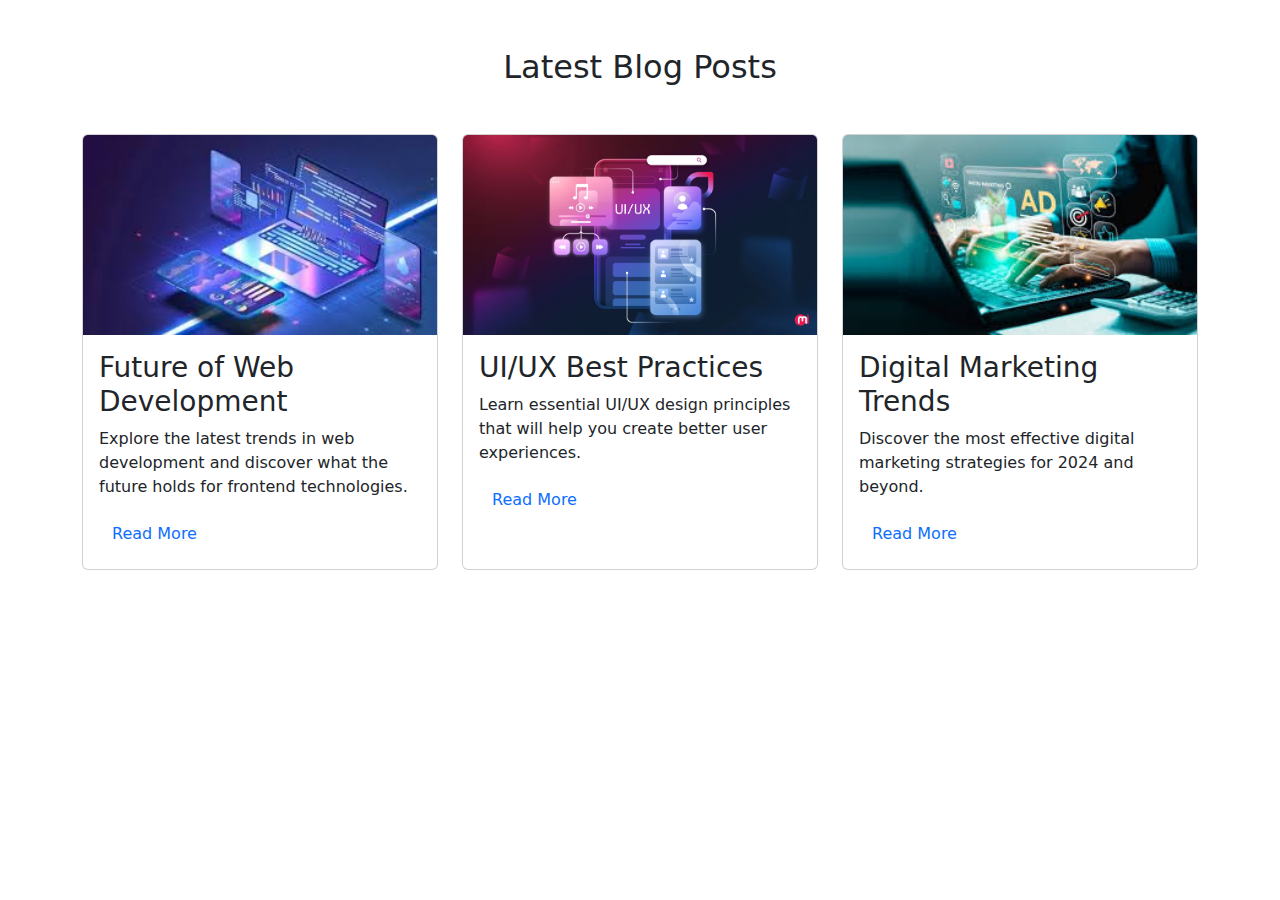
<file: Final Exam/Blog.html>
<!DOCTYPE html>
<html lang="en">

<head>
    <meta charset="UTF-8">
    <meta name="viewport" content="width=device-width, initial-scale=1.0">
    <title>Blog Section with Cards</title>
    <!-- Bootstrap CSS -->
    <link href="https://cdn.jsdelivr.net/npm/bootstrap@5.3.0/dist/css/bootstrap.min.css" rel="stylesheet">


    <!-- Bootstrap JS -->
    <script src="https://cdn.jsdelivr.net/npm/bootstrap@5.3.0/dist/js/bootstrap.bundle.min.js"></script>

    <style>
        .blog-card {
            transition: transform 0.3s, box-shadow 0.3s;
            height: 100%;
        }

        .blog-card:hover {
            transform: translateY(-5px);
        }

        .card-img-top {
            height: 200px;
            object-fit: cover;
        }
    </style>
</head>

<body>

    <section class="py-5">
        <div class="container">
            <h2 class="text-center mb-5">Latest Blog Posts</h2>

            <div class="row row-cols-1 row-cols-md-2 row-cols-lg-3 g-4">
                <!-- Blog Post 1 -->
                <div class="col">
                    <section class="card blog-card h-100">
                        <img src="images/q3 web dev.jpg" class="card-img-top" alt="Blog Post 1">
                        <div class="card-body">
                            <h3 class="card-title">Future of Web Development</h3>
                            <p class="card-text">Explore the latest trends in web development and discover what the
                                future holds for frontend technologies.</p>
                            <a href="#" class="btn btn-link text-decoration-none">Read More </a>
                        </div>
                        
                    </section>
                </div>

                <!-- Blog Post 2 -->
                <div class="col">
                    <section class="card blog-card h-100">
                        <img src="images/q3 uiux.webp" class="card-img-top" alt="Blog Post 2">
                        <div class="card-body">
                            <h3 class="card-title">UI/UX Best Practices</h3>
                            <p class="card-text">Learn essential UI/UX design principles that will help you create
                                better user experiences.</p>
                            <a href="#" class="btn btn-link text-decoration-none">Read More </a>
                        </div>
                        
                    </section>
                </div>

                <!-- Blog Post 3 -->
                <div class="col">
                    <section class="card blog-card h-100">
                        <img src="images/q3 marketing.jpg" class="card-img-top" alt="Blog Post 3">
                        <div class="card-body">
                            <h3 class="card-title">Digital Marketing Trends</h3>
                            <p class="card-text">Discover the most effective digital marketing strategies for 2024 and
                                beyond.</p>
                            <a href="#" class="btn btn-link text-decoration-none">Read More </a>
                        </div>
                        
                    </section>
                </div>
            </div>
        </div>
    </section>

</body>

</html>
</file>
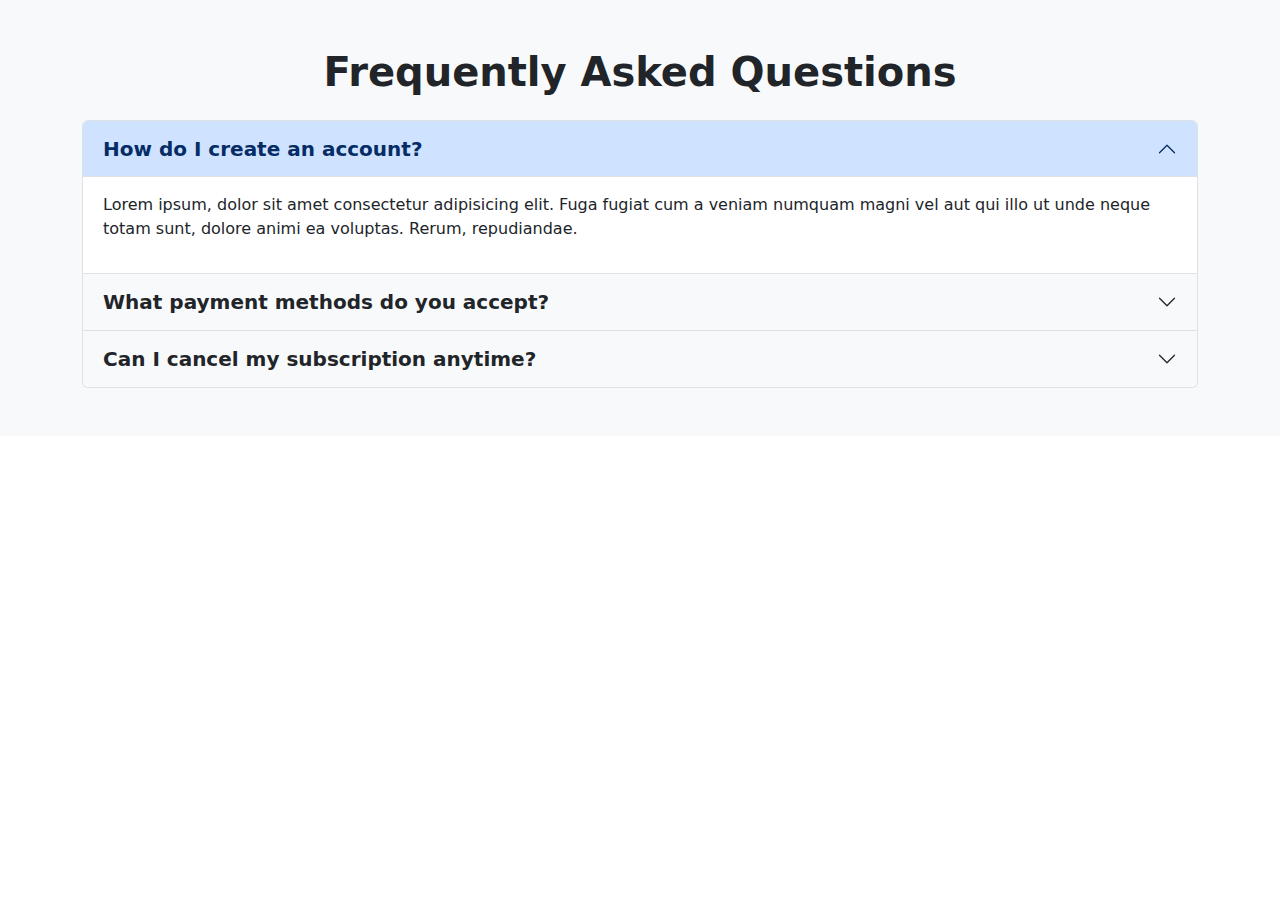
<file: Final Exam/FAQ.html>
<!DOCTYPE html>
<html lang="en">

<head>
    <meta charset="UTF-8">
    <meta name="viewport" content="width=device-width, initial-scale=1.0">
    <title>FAQ Section</title>
    <!-- Bootstrap CSS -->
    <link href="https://cdn.jsdelivr.net/npm/bootstrap@5.3.0/dist/css/bootstrap.min.css" rel="stylesheet">

    <!-- Bootstrap JS -->
    <script src="https://cdn.jsdelivr.net/npm/bootstrap@5.3.0/dist/js/bootstrap.bundle.min.js"></script>
    
    <style>
        .accordion-button {
            background-color: #f8f9fa;
        }

        .accordion-body {
            background-color: white;
        }
    </style>
</head>

<body>

    <section class="py-5 bg-light">
        <div class="container">
            <h2 class="text-center mb-4 fs-1 fw-bold">Frequently Asked Questions</h2>

            <div class="accordion" id="faqAccordion">

                <div class="accordion-item">
                    <h3 class="accordion-header">
                        <button class="accordion-button fs-5 fw-semibold" type="button" data-bs-toggle="collapse"
                            data-bs-target="#faq1" aria-expanded="true" aria-controls="faq1">
                            How do I create an account?
                        </button>
                    </h3>
                    <div id="faq1" class="accordion-collapse collapse show" data-bs-parent="#faqAccordion">
                        <div class="accordion-body fs-6">
                            <p class="lh-base">
                                Lorem ipsum, dolor sit amet consectetur adipisicing elit. Fuga fugiat cum a veniam
                                numquam magni vel aut qui illo ut unde neque totam sunt, dolore animi ea voluptas.
                                Rerum, repudiandae.
                            </p>
                        </div>
                    </div>
                </div>

                <div class="accordion-item">
                    <h3 class="accordion-header">
                        <button class="accordion-button collapsed fs-5 fw-semibold" type="button"
                            data-bs-toggle="collapse" data-bs-target="#faq2" aria-expanded="false" aria-controls="faq2">
                            What payment methods do you accept?
                        </button>
                    </h3>
                    <div id="faq2" class="accordion-collapse collapse" data-bs-parent="#faqAccordion">
                        <div class="accordion-body fs-6">
                            <p class="lh-base">
                                Lorem ipsum dolor sit amet consectetur adipisicing elit. Repudiandae corrupti dolore
                                nulla nesciunt illo! Necessitatibus optio quaerat nulla commodi cupiditate laboriosam
                                error rem temporibus ullam eaque, dolorem numquam eius esse?
                            </p>
                        </div>
                    </div>
                </div>

                <div class="accordion-item">
                    <h3 class="accordion-header">
                        <button class="accordion-button collapsed fs-5 fw-semibold" type="button"
                            data-bs-toggle="collapse" data-bs-target="#faq3" aria-expanded="false" aria-controls="faq3">
                            Can I cancel my subscription anytime?
                        </button>
                    </h3>
                    <div id="faq3" class="accordion-collapse collapse" data-bs-parent="#faqAccordion">
                        <div class="accordion-body fs-6">
                            <p class="lh-base">
                                Lorem ipsum dolor sit amet consectetur adipisicing elit. Consequuntur, aliquam ullam!
                                Voluptatem sunt eaque libero earum aliquam, ex molestiae odio sit aut obcaecati.
                                Voluptatibus, repudiandae facilis? Rerum possimus libero voluptatum?
                            </p>
                        </div>
                    </div>
                </div>
            </div>
        </div>
    </section>

    
</body>

</html>
</file>
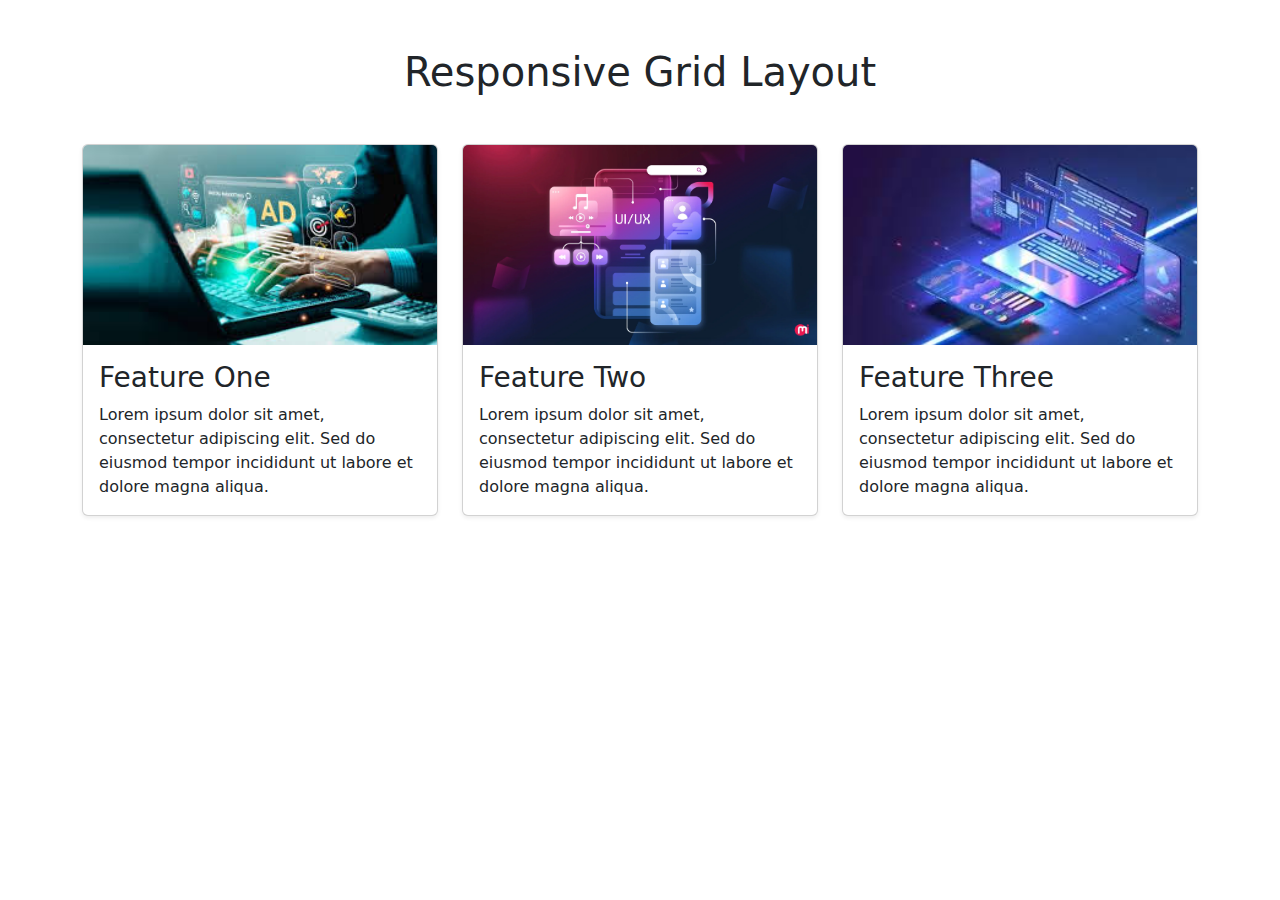
<file: Final Exam/Grid_Layout.html>
<!DOCTYPE html>
<html lang="en">

<head>
    <meta charset="UTF-8">
    <meta name="viewport" content="width=device-width, initial-scale=1.0">
    <title>Responsive Grid Layout</title>
    <!-- Bootstrap CSS -->
    <link href="https://cdn.jsdelivr.net/npm/bootstrap@5.3.0/dist/css/bootstrap.min.css" rel="stylesheet">

    <!-- Bootstrap JS -->
    <script src="https://cdn.jsdelivr.net/npm/bootstrap@5.3.0/dist/js/bootstrap.bundle.min.js"></script>


    <style>
        .grid-item img {
            height: 200px;
            object-fit: cover;
        }

        .grid-item {
            margin-bottom: 30px;
        }
    </style>
</head>

<body>

    <div class="container py-5">
        <h1 class="text-center mb-5">Responsive Grid Layout</h1>

        <div class="row">

            <div class="col-12 col-md-5 offset-md-1 col-lg-4 offset-lg-0 grid-item">
                <div class="card shadow-sm h-100">
                    <img src="images/q3 marketing.jpg" class="card-img-top" alt="Image 1">
                    <div class="card-body">
                        <h3 class="card-title">Feature One</h3>
                        <p class="card-text">Lorem ipsum dolor sit amet, consectetur adipiscing elit. Sed do eiusmod
                            tempor incididunt ut labore et dolore magna aliqua.</p>
                    </div>
                </div>
            </div>

            <div class="col-12 col-md-5 col-lg-4 grid-item">
                <div class="card shadow-sm h-100">
                    <img src="images/q3 uiux.webp" class="card-img-top" alt="Image 2">
                    <div class="card-body">
                        <h3 class="card-title">Feature Two</h3>
                        <p class="card-text">Lorem ipsum dolor sit amet, consectetur adipiscing elit. Sed do eiusmod
                            tempor incididunt ut labore et dolore magna aliqua.</p>
                    </div>
                </div>
            </div>

            <div class="col-12 col-md-10 offset-md-1 col-lg-4 offset-lg-0 grid-item">
                <div class="card shadow-sm h-100">
                    <img src="images/q3 web dev.jpg" class="card-img-top" alt="Image 3">
                    <div class="card-body">
                        <h3 class="card-title">Feature Three</h3>
                        <p class="card-text">Lorem ipsum dolor sit amet, consectetur adipiscing elit. Sed do eiusmod
                            tempor incididunt ut labore et dolore magna aliqua.</p>
                    </div>
                </div>
            </div>
        </div>
    </div>


</body>

</html>
</file>
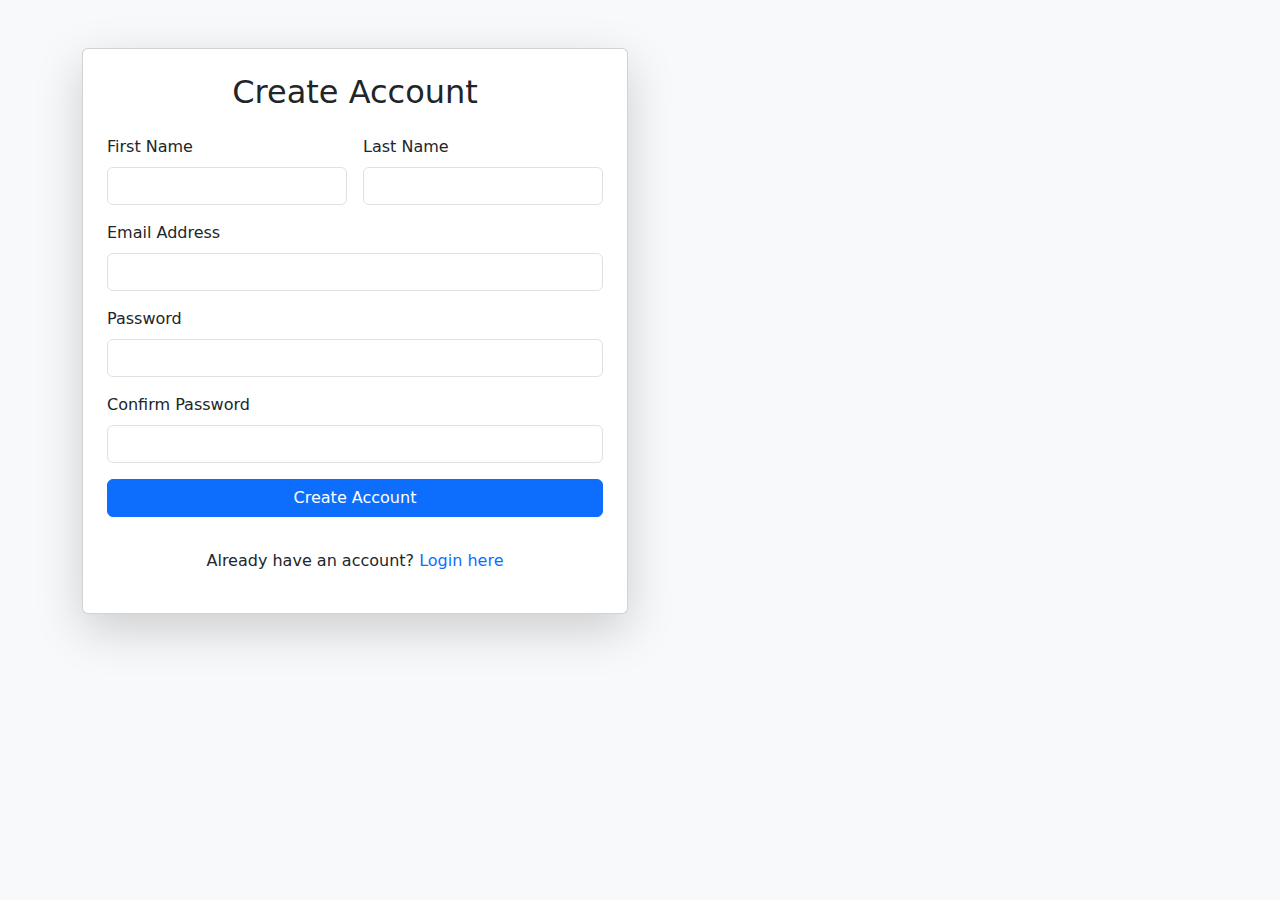
<file: Final Exam/Registration.html>
<!DOCTYPE html>
<html lang="en">

<head>
    <meta charset="UTF-8">
    <meta name="viewport" content="width=device-width, initial-scale=1.0">
    <title>User Registration Form</title>
    <!-- Bootstrap CSS -->
    <link href="https://cdn.jsdelivr.net/npm/bootstrap@5.3.0/dist/css/bootstrap.min.css" rel="stylesheet">

    <!-- Bootstrap JS -->
    <script src="https://cdn.jsdelivr.net/npm/bootstrap@5.3.0/dist/js/bootstrap.bundle.min.js"></script>

    
    <style>
        .registration-container {
            min-height: 100vh;
            background-color: #f8f9fa;
        }

        .registration-image {
            height: 100%;
            object-fit: cover;
        }
    </style>
</head>

<body>

    <section class="registration-container">
        <div class="container h-100 py-5">
            <div class="row align-items-center">


                <!-- Registration Form -->
                <div class="col-md-6">
                    <div class="card shadow-lg p-4">
                        <h2 class="text-center mb-4">Create Account</h2>

                        <form>
                            <div class="row g-3">
                                <div class="col-md-6">
                                    <label class="form-label">First Name</label>
                                    <input type="text" class="form-control" id="firstName">
                                </div>

                                <div class="col-md-6">
                                    <label class="form-label">Last Name</label>
                                    <input type="text" class="form-control" id="lastName">
                                </div>

                                <div class="col-12">
                                    <label class="form-label">Email Address</label>
                                    <input type="email" class="form-control" id="email">
                                </div>

                                <div class="col-12">
                                    <label class="form-label">Password</label>
                                    <input type="password" class="form-control" id="password">
                                </div>

                                <div class="col-12">
                                    <label class="form-label">Confirm Password</label>
                                    <input type="password" class="form-control" id="confirmPassword">
                                </div>

                                <div class="col-12">
                                    <button type="submit" class="btn btn-primary w-100">
                                        Create Account
                                    </button>
                                </div>

                                <div class="col-12 text-center">
                                    <p class="mt-3">Already have an account?
                                        <a href="#" class="text-decoration-none">Login here</a>
                                    </p>
                                </div>
                            </div>
                        </form>
                    </div>
                </div>
            </div>
        </div>
    </section>

    
</body>

</html>
</file>
<file: login_form/style.css>
*
{
    margin: 0%;
    padding: 0%;
    box-sizing: border-box;
}
.main
{
    width: 100%;
    background: linear-gradient(to top , rgba(0,0,0,0.5)50%,  rgba(0,0,0,0.5)50%), url(images/background.jpg);
    background-position: center;
    background-size: cover;
    height: 100vh;
}
.navbar
{
    width: 1200px;
    height: 75px;
    margin: auto;
}
.icon
{
    width: 200px;
    float: left;
    height: 70px;
}
.logo
{
    color: #ff7200;
    font-size: 35px;
    font-family: Arial, Helvetica, sans-serif;
    padding-left: 20px;
    float: left;
    padding-top: 10px;
}
.menu
{
    width: 400px;
    float: left;
    height: 70px;

}
ul{
    float: left;
    display: flex;
    justify-content: center;
    align-items: center;
}
ul li {
    list-style: none;
    margin-left: 62px;
    margin-top: 27px;
    font-size: 14px;
}
ul li a {
    text-decoration: none;
    color: white;
    font-family: Arial, Helvetica, sans-serif;
    font-weight: bold;
    transition: 0.4s ease-in-out;
}

ul li a:hover{
    color: #ff7200;
}
.search
{
    width: 320px;
    float: left;
    margin-left: 270px;
}
.srch
{
    font-family: 'Times New Roman', Times, serif;
    width: 200px;
    height: 40px;
    background: transparent;
    border: 1px solid #ff7200;
    margin-top: 13px;
    color: white;
    border-right: none;
    font-size: 16px;
    float: left;
    padding: 10px;
    border-bottom-left-radius: 5px;
    border-top-left-radius: 5px;
}
.btn
{
    width: 100px;
    height: 40px;
    background-color: #ff7200;
    border: 2px solid #ff7200;
    margin-top: 13px;
    color: white;
    font-size: 15px;
    border-bottom-right-radius: 5px;

}
.btn:focus{
    outline: none;
}
.srch:focus{
    outline: none;
}
.content
{
    width: 1200px;
    height: auto;
    margin: auto;
    color: white;
    position: relative;
}
.content .par{
    padding-left: 20px;
    padding-bottom: 25px;
    font-family: Arial, Helvetica, sans-serif;
    letter-spacing: 1.2px;
    line-height: 30px;

}
.content h1{
    font-family: 'Times New Roman', Times, serif;
    font-size: 50px;
    padding-left: 20px;
    margin-top: 9%;
    letter-spacing: 2px;

}
.content .cn{
    width: 160px;
    height: 40px;
    background: #ff7200;
    border: none;
    margin-bottom: 10px;
    margin-left: 20px;
    font-size: 18px;
    border-radius: 10px;
    cursor: pointer;

}
.content .cn a{
    text-decoration: none;
    color: black;
    transition: 0.4s ease;
}
.cn:hover{
    background-color: white;
}
.content span{
    color: #ff7200;
    font-size: 60px;
}
.form
{
    width: 250px;
    height: 380px;
    background: black;
    position: absolute;
    top: -20px;
    left: 870px;
    border-radius: 10px;
    padding: 25px;
}
.form h2{
    width: 220px;
    font-family: sans-serif;
    text-align: center;
    color: #ff7200;
    font-size: 27px;
    background-color: white;
    border-radius: 10px;
    margin: 2px;
    padding: 8px;
}
.form input{
    width: 240px;
    height: 35px;
    background: transparent;
    border-bottom: 1px solid #ff7200;
    border-top: none;
    border-right: none;
    border-left: none;
    color: white;
    font-size: 15px;
    letter-spacing: 1px;
    margin-top: 30px;
    font-family: sans-serif;
}
.form input:focus
{
    outline: none;
}
::placeholder{
    color: white;
    font-family: Arial;
}
.btnn
{
    width: 240px;
    height: 40px;
    background: #ff7200;
    border: none;
    margin-top: 30px;
    font-size: 18px;
    border-radius: 10px;
    cursor: pointer;
    color: white;
}
.btnn:hover{
    background: white;
    color: #ff7200;
}
.btnn a{
    text-decoration: none;
    color: black;
    font-weight: bold;
}
.form .link
{
    font-family: Arial, Helvetica, sans-serif;
    font-size: 17px;
    padding-top: 20px;
    padding-left: 13.5px;
    text-align: center;
}
.form .link a{
    text-decoration: none;
    color: #ff7200;
}
</file>
<file: Travel website/style.css>
* {
    margin: 0%;
    padding: 0%;
    box-sizing: border-box;
    font-family: "Roboto", serif;
}

#navbar {
    background: #f9f9f9;
}

#logo {
    font-size: 36px;
    font-weight: 700;
    color: black;
    text-shadow: 0px 1px 1px black;
    margin-bottom: 5px;
}

#logo span {
    color: #ffa500;
}

.navbar-toggler span {
    color: #ffa500;
}

.navbar-nav {
    margin-left: 20px;
}

.nav-item .nav-link {
    font-size: 16px;
    font-weight: 550;
    color: black;
    letter-spacing: 1px;
    border-radius: 5px;
    transition: 0.5s ease;
}

.nav-item .nav-link:hover {
    background: #ffa500;
    color: white;
}

#navbar form button {
    background: orange;
    color: white;
    border: none;
}

.home {
    height: 100vh;
    width: 100%;
    background-image: linear-gradient(rgba(0, 0, 0, 0.5), rgba(0, 0, 0, 0.5)), url(images/background.webp);
    background-repeat: no-repeat;
    background-size: cover;
    background-position: center;
    transition: 0.9s;
}
.home:hover{
    background-image: linear-gradient(rgba(0, 0, 0, 0.5), rgba(0, 0, 0, 0.5)), url(images/france.png);
}

.home .content {
    text-align: center;
    padding-top: 200px;
}

.home .content h5 {
    color: white;
    font-size: 38px;
    font-weight: 500;
    text-shadow: 0px 1px 1px black;
}

.home .content h1 {
    color: white;
    font-size: 70px;
    font-weight: 550;
    text-shadow: 0px 1px 1px black;
    margin-top: 5px;
}

.changecontent::after {
    content: ' ';
    color: #ffa500;
    text-shadow: 0px 1px 1px black;
    animation: changetext 10s infinite linear;
}

@keyframes changetext {
    0% {content: "India";}
    10% {content: "China";}
    20% {content: "Russia";}
    30% {content: "United Kingdom";}
    40% {content: "France";}
    50% {content: "Singapore";}
    60% {content: "Italy";}
    70% {content: "Bankok";}
    80% {content: "Israel";}
}

.home .content p {
    color: white;
    font-size: 15px;
    font-weight: 600;
    text-shadow: 0px 1px 1px black;
    margin-top: 5px;
    margin-bottom: 30px;
}
.home .content a{
    padding: 10px;
    background: white;
    color: black;
    letter-spacing: 2px;
    font-weight: 550;
    border-radius: 5px;
    text-decoration: none;
    transition: 0.5s;

}
.home .content a:hover{
    background: #ffa500;
    color: white;
}
@media(max-width:850px){
    .home{
        background-position: 50%;
    }
}
@media(max-width:450px){
    .home .content h5{
        font-size: 25px;
    }
    .home .content h1{
        font-size: 38px;
    }
    .home .content p{
        font-size: 13px;
    }
}

.book{
    background: #f9f9f9;
    padding: 50px;
}
.main-text h1{
    text-align: center;
    text-shadow: 0px 1px 1px black;
    font-weight: 600;
}
.main-text h1 span{
    color: #ffa500;
}
.book .card{
    border-radius: 10px;
    box-shadow: 0px 5px 5px -6px black;
    transition: 0.5s;
}
.book .card:hover{
    transform: translateY(-10px);
}
.book .row{
    margin-top: 50px;
}
.book form input{
    padding: 10px;
    color: black;
    border: none;
    outline: none;
    font-size: 15px;
    border-radius: 10px;
    box-shadow: 0px 5px 5px -6px black;
}
.book form textarea{
    border: none;
    border-radius: 10px;
    resize: none;
    height: 200px;
    box-shadow: 0px 5px 5px -6px black;
}
.book .submit{
    width: 160px;
    font-size: 16px;
    font-weight: 550;
    background: #ffa500;
    color: white;
    margin-top: 10px;
    transition: 0.5s;
}
.book .submit:hover{
    width: 170px;
}
@media(max-width:765px){
    .book{
        padding: 0;
    }
    .main-text h1{
        padding: 20px;
    }
}

.main-txt h1{
    text-align: center;
    margin-top: 30px;
    font-weight: 600;
}
.main-txt h1 span{
    color: #ffa500;
}
.packages .card{
    border-radius: 5px;
    border: none;
    box-shadow: rgba(0,0,0,0.1) 0px 4px 12px;


}
.packages .card img{
    border-radius: 5px;
    transition: 0.5s;

}
.packages .card img:hover{
    transform: translateY(10px);
}
.packages .card .card-body{
    background: transparent;
}
.packages .card .card-body h3{
    font-size: 25px;
    font-weight: 600;
}
.packages .card .card-body p{
    font-size: 15px;
}
.checked{
    color: #ffa500;
}
.star i{
    font-size: 15px;
}
.packages .card .card-body h6{
    font-size: 20px;
}
.packages .card .card-body a{
    padding: 10px;
    text-decoration: none;
    background: #ffa500;
    color: white;
    border-radius: 5px;
}

.Services
{
    background: #f9f9f9;
    margin-top: 50px;
}
.Services .card{
    box-shadow: rgba(0,0,0,0.1) 0px 4px 12px;
    border: none;
    cursor: pointer;
    transition: 0.5s ease;
}
.Services .card:hover{
    transform: translateY(-20px);
}
.Services .card i{
    font-size: 80px;
    text-align: center;
    color: #ffa500;
    margin-top: 20px;
}
.Services .card .card-body h3{
    font-weight: 600;
}
.Services .card .card-body{
    text-align: center;
}
.gallery
{
    margin-top: 50px;
}
.gallery .card{
    border-radius: 10px;
    box-shadow: rgba(0,0,0,0.1) 0px 4px 12px;
    cursor: pointer;
}
.gallery .card img{
    border-radius: 10px;
    transition: 0.5s;
}
.gallery .card img:hover{
    transform: scale(1.1);
}

.about{
    padding: 50px;
    background: #f9f9f9;
}
.about .card
{
    border-radius: 10px;
}
.about .card img{
    border-radius: 10px;
}
.about h2{
    font-weight: 600;
    letter-spacing: 1px;
}
.about p{
    font-weight: 500;
}
#about-btn{
    width: 150px;
    height: 38px;
    border: none;
    border-radius: 5px;
    background: #ffa500;
    color: white;
    letter-spacing: 2px;
    font-weight: 550;
    transition: 0.5s ease;
    cursor: pointer;
}
#about-btn:hover{
    width: 170px;

}
@media(max-width:765px){
    .about{
        padding: 0;
    }
}
#footer{
    width: 100%;
    margin-top: 150px;
    text-align: center;
    background: #f9f9f9;
}
#footer h1{
    font-weight: 600;
    padding-top: 30px;
    text-shadow: 0px 0px 1px black;
}
#footer h1 span{
    color: #ffa500;
}
.social-link i{
    padding: 10px;
    border-radius: 5px;
    font-size: 20px;
    background: black;
    color: white;
    margin-left: 10px;
    margin-bottom: 10px;
    transition: 0.5s ease;
    cursor: pointer;
}
.social-link i:hover{
    background: #ffa500;
}
</file>
